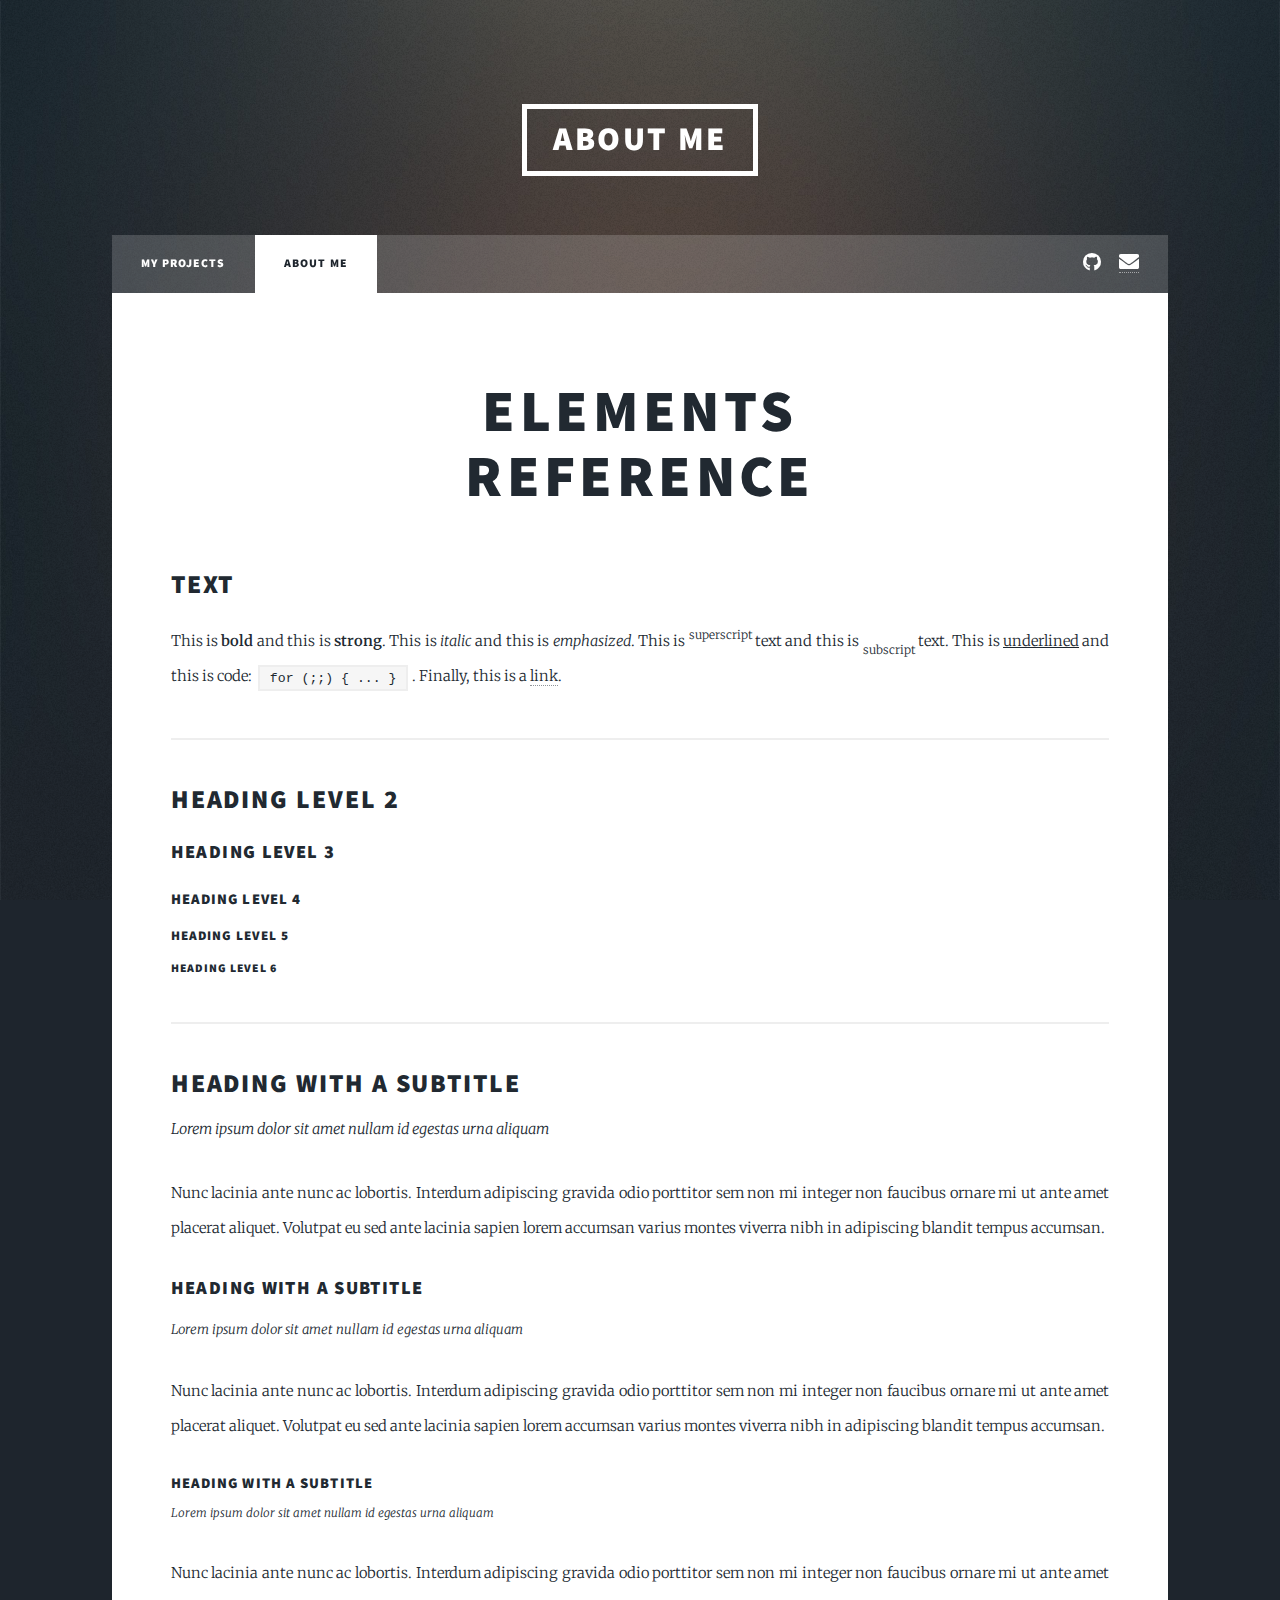
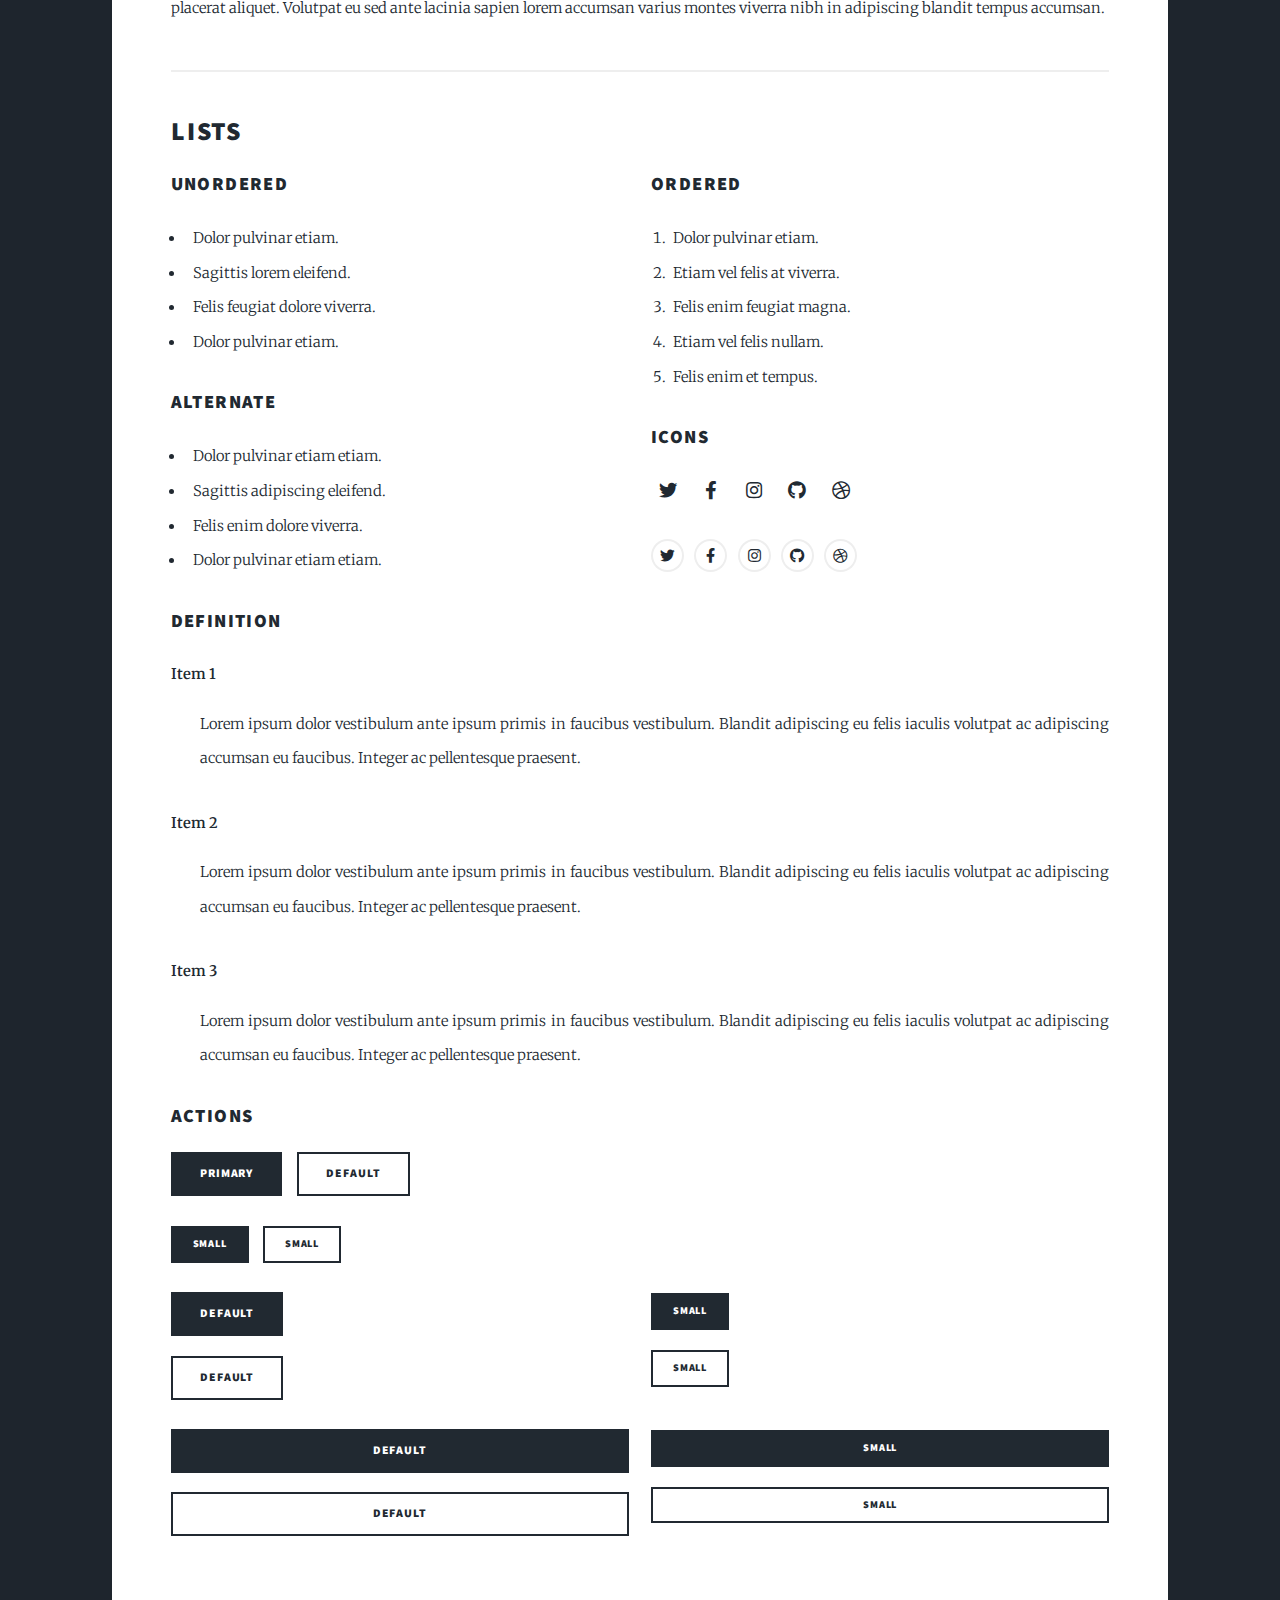
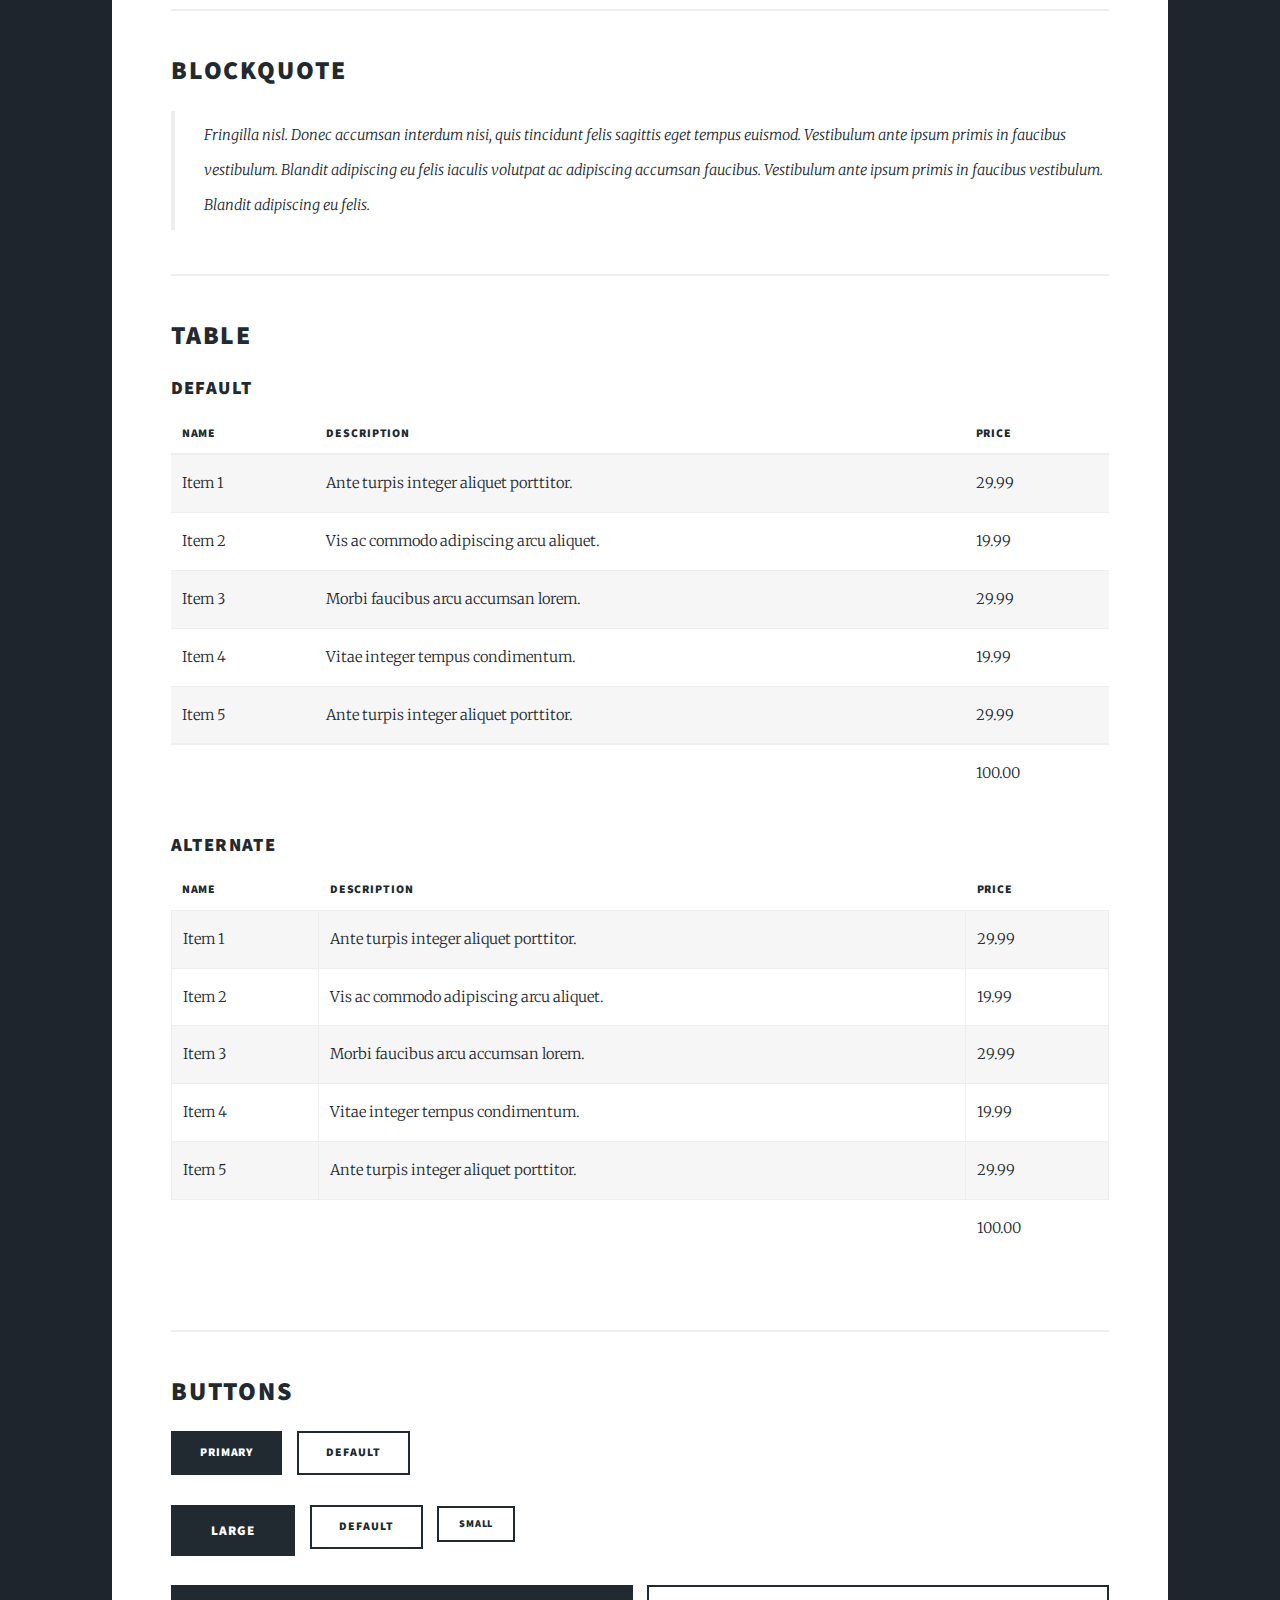
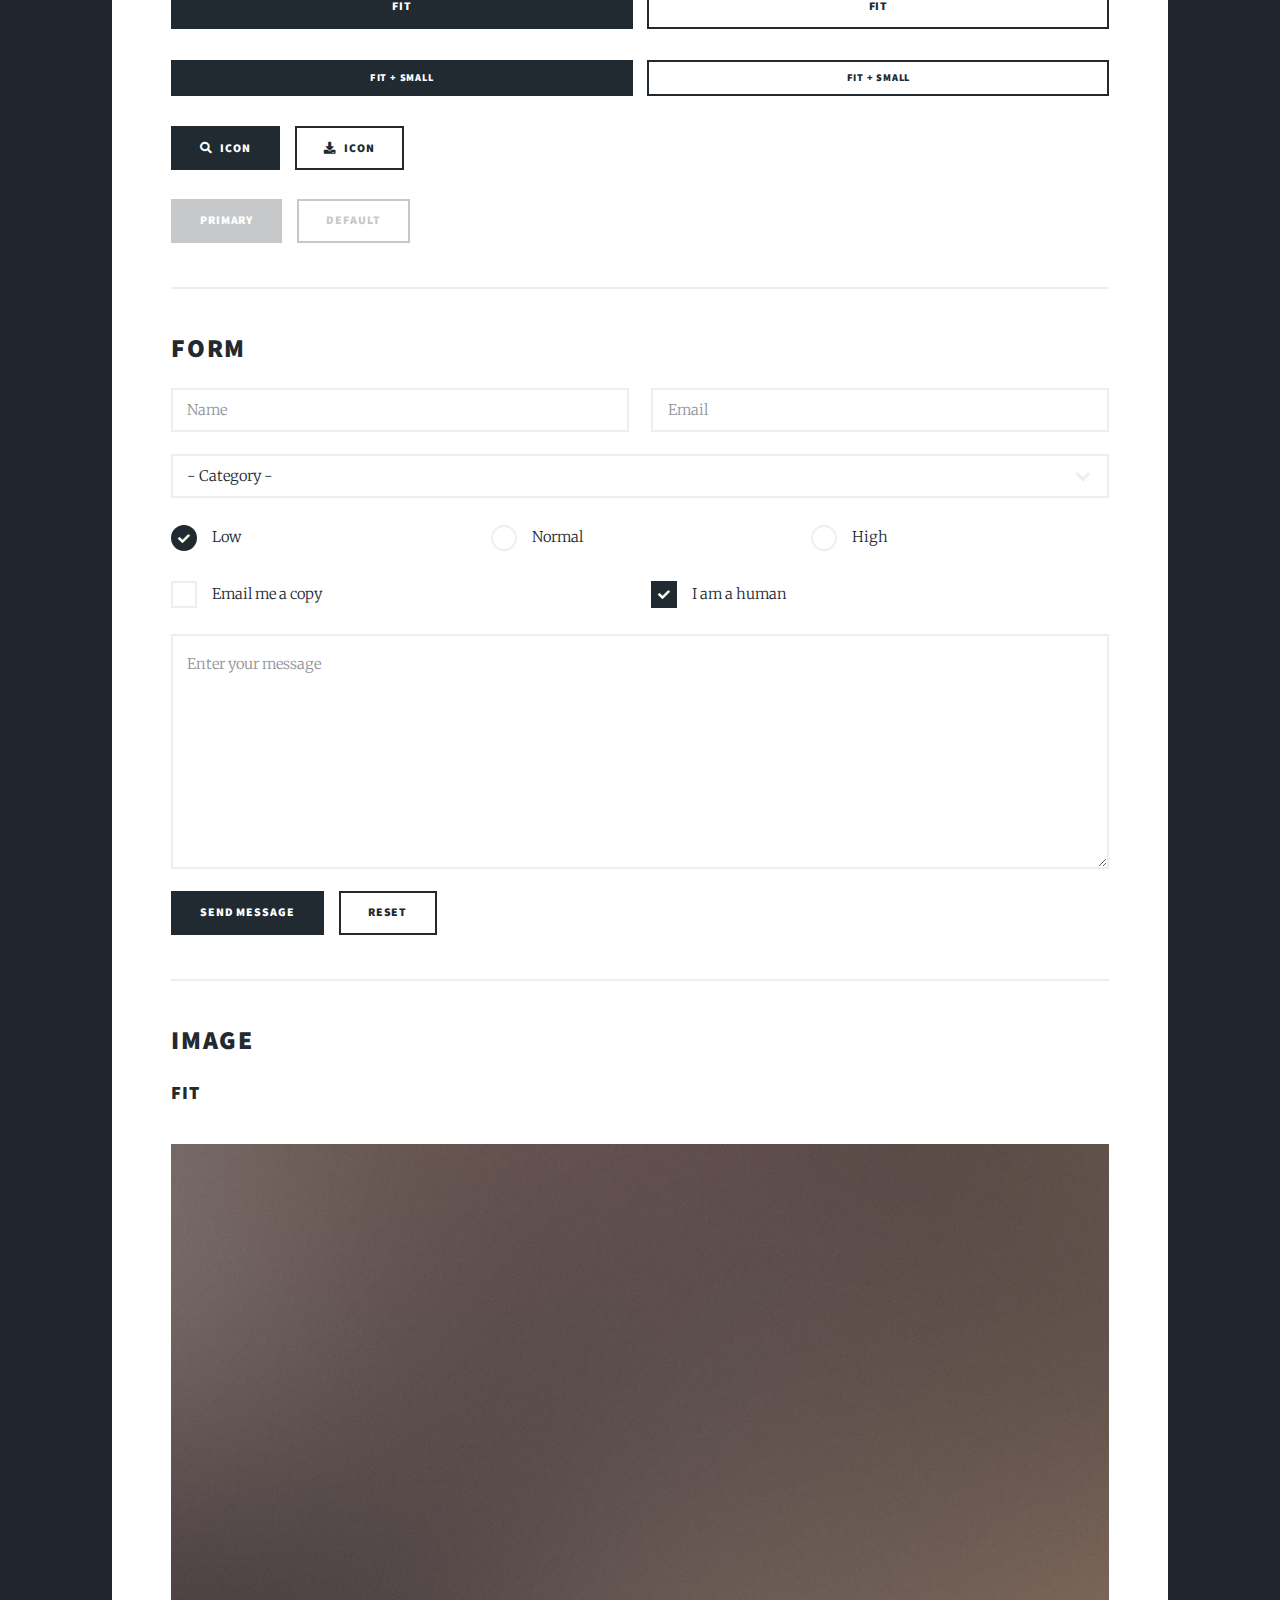
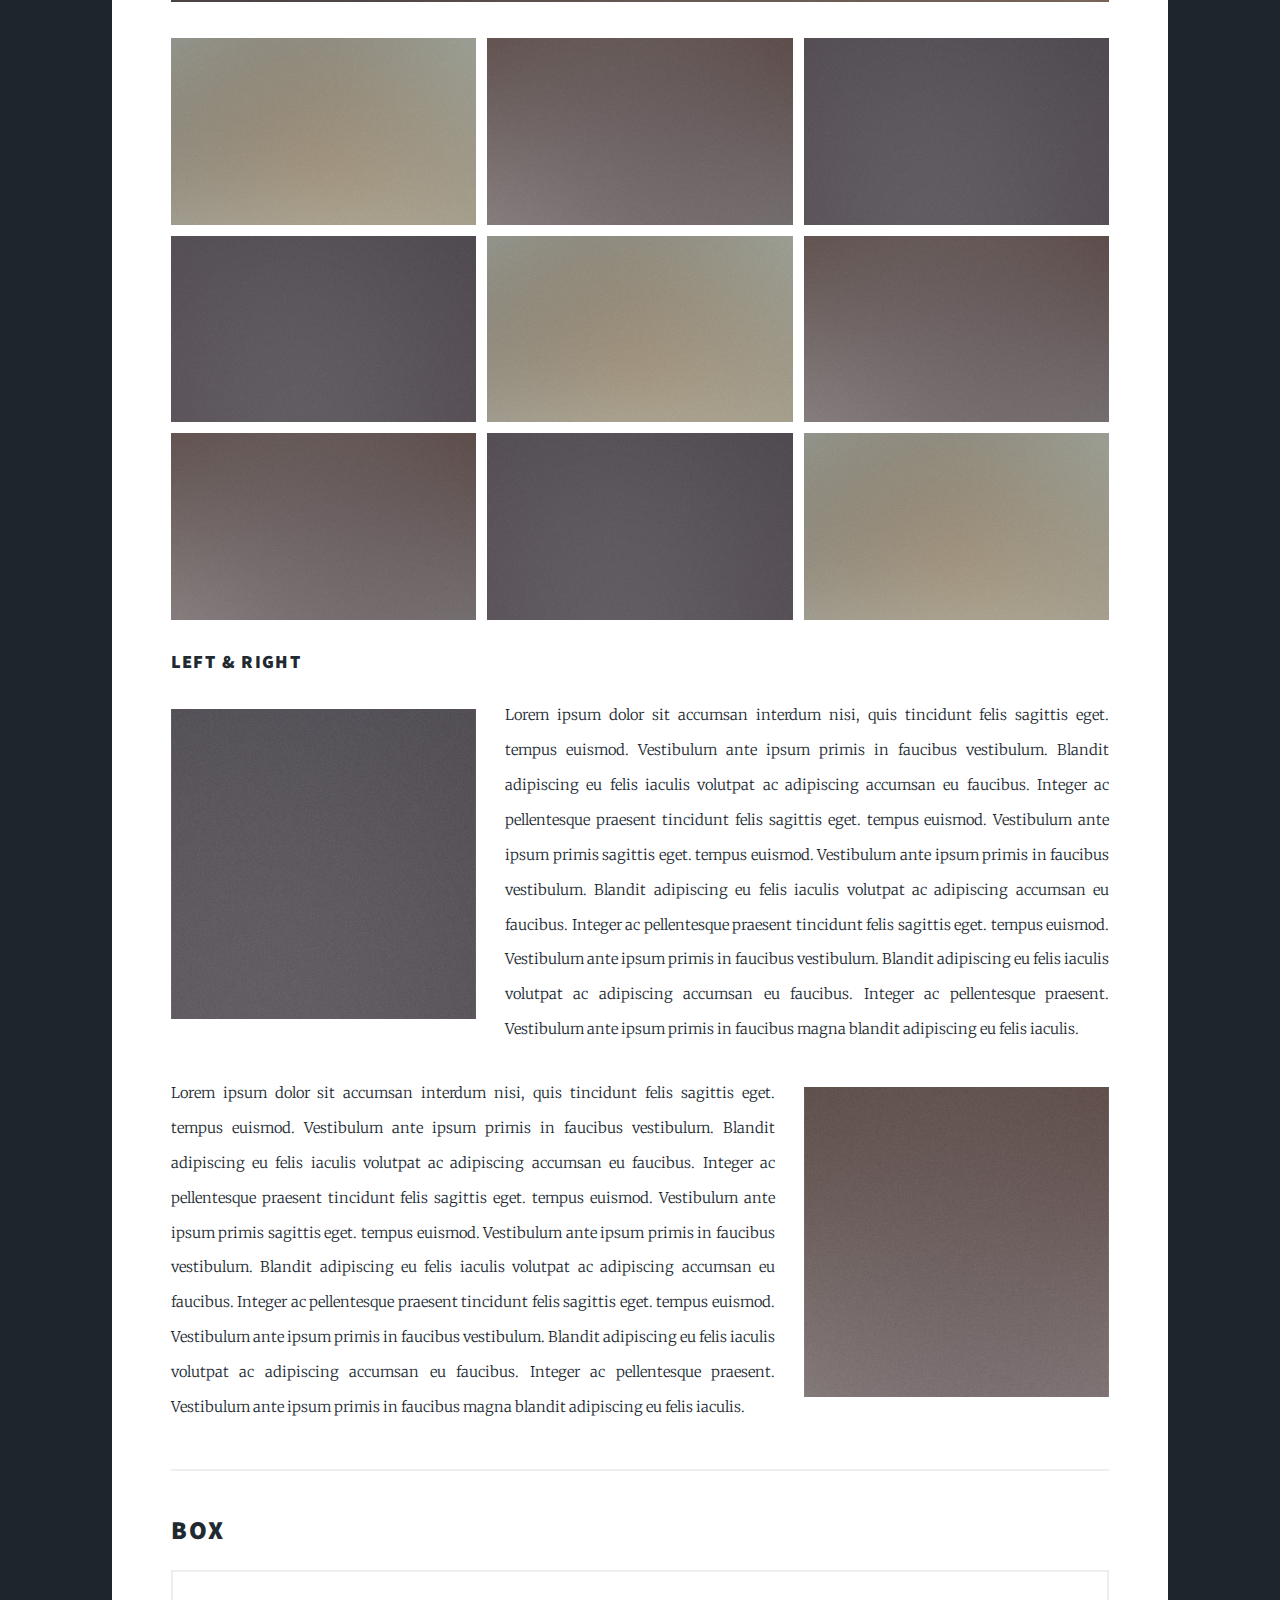
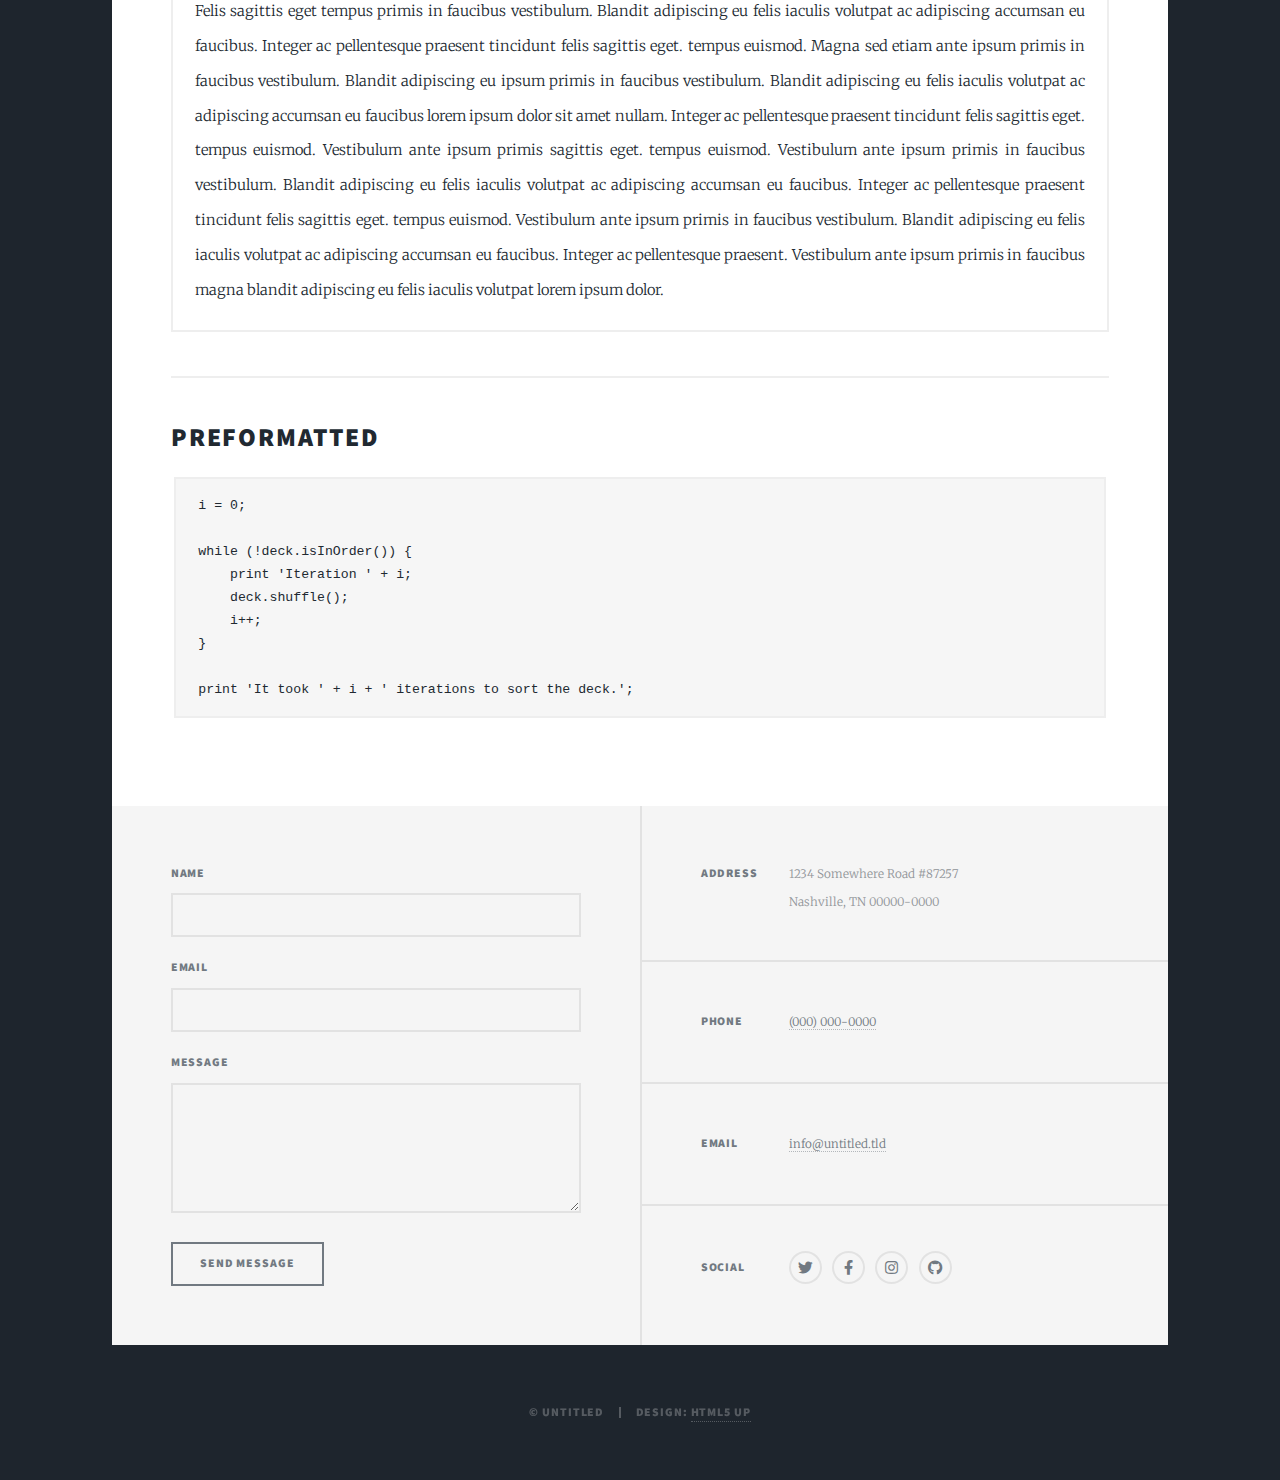
<file: elements.html>
<!DOCTYPE HTML>
<!--
	Massively by HTML5 UP
	html5up.net | @ajlkn
	Free for personal and commercial use under the CCA 3.0 license (html5up.net/license)
-->
<html>
	<head>
		<title>Candy Okoth's Portfolio</title>
		<meta charset="utf-8" />
		<meta name="viewport" content="width=device-width, initial-scale=1, user-scalable=no" />
		<link rel="stylesheet" href="assets/css/main.css" />
		<noscript><link rel="stylesheet" href="assets/css/noscript.css" /></noscript>
	</head>
	<body class="is-preload">

		<!-- Wrapper -->
			<div id="wrapper">

				<!-- Header -->
					<header id="header">
						<a href="index.html" class="logo">About Me</a>
					</header>

				<!-- Nav -->
					<nav id="nav">
						<ul class="links">
							<li><a href="index.html">My Projects</a></li>
							<li class="active"><a href="elements.html">About Me</a></li>
						</ul>
						<ul class="icons">
							<li><a href="https://github.com/okcandy" target="_blank" class="icon brands alt fa-github"><span class="label">GitHub</span></a></li>
							<li><a href="mailto:canokoth@gmail.com" target="_blank" class="fa fa-envelope" style="font-size:20px"></a></li>
						</ul>
					</nav>

				<!-- Main -->
					<div id="main">

						<!-- Post -->
							<section class="post">
								<header class="major">
									<h1>Elements<br />
									Reference</h1>
								</header>

								<!-- Text stuff -->
									<h2>Text</h2>
									<p>This is <b>bold</b> and this is <strong>strong</strong>. This is <i>italic</i> and this is <em>emphasized</em>.
									This is <sup>superscript</sup> text and this is <sub>subscript</sub> text.
									This is <u>underlined</u> and this is code: <code>for (;;) { ... }</code>.
									Finally, this is a <a href="#">link</a>.</p>
									<hr />
									<h2>Heading Level 2</h2>
									<h3>Heading Level 3</h3>
									<h4>Heading Level 4</h4>
									<h5>Heading Level 5</h5>
									<h6>Heading Level 6</h6>
									<hr />
									<header>
										<h2>Heading with a Subtitle</h2>
										<p>Lorem ipsum dolor sit amet nullam id egestas urna aliquam</p>
									</header>
									<p>Nunc lacinia ante nunc ac lobortis. Interdum adipiscing gravida odio porttitor sem non mi integer non faucibus ornare mi ut ante amet placerat aliquet. Volutpat eu sed ante lacinia sapien lorem accumsan varius montes viverra nibh in adipiscing blandit tempus accumsan.</p>
									<header>
										<h3>Heading with a Subtitle</h3>
										<p>Lorem ipsum dolor sit amet nullam id egestas urna aliquam</p>
									</header>
									<p>Nunc lacinia ante nunc ac lobortis. Interdum adipiscing gravida odio porttitor sem non mi integer non faucibus ornare mi ut ante amet placerat aliquet. Volutpat eu sed ante lacinia sapien lorem accumsan varius montes viverra nibh in adipiscing blandit tempus accumsan.</p>
									<header>
										<h4>Heading with a Subtitle</h4>
										<p>Lorem ipsum dolor sit amet nullam id egestas urna aliquam</p>
									</header>
									<p>Nunc lacinia ante nunc ac lobortis. Interdum adipiscing gravida odio porttitor sem non mi integer non faucibus ornare mi ut ante amet placerat aliquet. Volutpat eu sed ante lacinia sapien lorem accumsan varius montes viverra nibh in adipiscing blandit tempus accumsan.</p>

									<hr />

								<!-- Lists -->
									<h2>Lists</h2>
									<div class="row">
										<div class="col-6 col-12-small">

											<h3>Unordered</h3>
											<ul>
												<li>Dolor pulvinar etiam.</li>
												<li>Sagittis lorem eleifend.</li>
												<li>Felis feugiat dolore viverra.</li>
												<li>Dolor pulvinar etiam.</li>
											</ul>

											<h3>Alternate</h3>
											<ul class="alt">
												<li>Dolor pulvinar etiam etiam.</li>
												<li>Sagittis adipiscing eleifend.</li>
												<li>Felis enim dolore viverra.</li>
												<li>Dolor pulvinar etiam etiam.</li>
											</ul>

										</div>
										<div class="col-6 col-12-small">

											<h3>Ordered</h3>
											<ol>
												<li>Dolor pulvinar etiam.</li>
												<li>Etiam vel felis at viverra.</li>
												<li>Felis enim feugiat magna.</li>
												<li>Etiam vel felis nullam.</li>
												<li>Felis enim et tempus.</li>
											</ol>

											<h3>Icons</h3>
											<ul class="icons">
												<li><a href="#" class="icon brands fa-twitter"><span class="label">Twitter</span></a></li>
												<li><a href="#" class="icon brands fa-facebook-f"><span class="label">Facebook</span></a></li>
												<li><a href="#" class="icon brands fa-instagram"><span class="label">Instagram</span></a></li>
												<li><a href="#" class="icon brands fa-github"><span class="label">Github</span></a></li>
												<li><a href="#" class="icon brands fa-dribbble"><span class="label">Dribbble</span></a></li>
											</ul>
											<ul class="icons alt">
												<li><a href="#" class="icon brands alt fa-twitter"><span class="label">Twitter</span></a></li>
												<li><a href="#" class="icon brands alt fa-facebook-f"><span class="label">Facebook</span></a></li>
												<li><a href="#" class="icon brands alt fa-instagram"><span class="label">Instagram</span></a></li>
												<li><a href="#" class="icon brands alt fa-github"><span class="label">Github</span></a></li>
												<li><a href="#" class="icon brands alt fa-dribbble"><span class="label">Dribbble</span></a></li>
											</ul>

										</div>
									</div>
									<h3>Definition</h3>
									<dl>
										<dt>Item 1</dt>
										<dd>
											<p>Lorem ipsum dolor vestibulum ante ipsum primis in faucibus vestibulum. Blandit adipiscing eu felis iaculis volutpat ac adipiscing accumsan eu faucibus. Integer ac pellentesque praesent.</p>
										</dd>
										<dt>Item 2</dt>
										<dd>
											<p>Lorem ipsum dolor vestibulum ante ipsum primis in faucibus vestibulum. Blandit adipiscing eu felis iaculis volutpat ac adipiscing accumsan eu faucibus. Integer ac pellentesque praesent.</p>
										</dd>
										<dt>Item 3</dt>
										<dd>
											<p>Lorem ipsum dolor vestibulum ante ipsum primis in faucibus vestibulum. Blandit adipiscing eu felis iaculis volutpat ac adipiscing accumsan eu faucibus. Integer ac pellentesque praesent.</p>
										</dd>
									</dl>

									<h3>Actions</h3>
									<ul class="actions">
										<li><a href="#" class="button primary">Primary</a></li>
										<li><a href="#" class="button">Default</a></li>
									</ul>
									<ul class="actions small">
										<li><a href="#" class="button primary small">Small</a></li>
										<li><a href="#" class="button small">Small</a></li>
									</ul>
									<div class="row">
										<div class="col-6 col-12-small">
											<ul class="actions stacked">
												<li><a href="#" class="button primary">Default</a></li>
												<li><a href="#" class="button">Default</a></li>
											</ul>
										</div>
										<div class="col-6 col-12-small">
											<ul class="actions stacked">
												<li><a href="#" class="button primary small">Small</a></li>
												<li><a href="#" class="button small">Small</a></li>
											</ul>
										</div>
									</div>
									<div class="row">
										<div class="col-6 col-12-small">
											<ul class="actions stacked">
												<li><a href="#" class="button primary fit">Default</a></li>
												<li><a href="#" class="button fit">Default</a></li>
											</ul>
										</div>
										<div class="col-6 col-12-small">
											<ul class="actions stacked">
												<li><a href="#" class="button primary small fit">Small</a></li>
												<li><a href="#" class="button small fit">Small</a></li>
											</ul>
										</div>
									</div>

									<hr />

								<!-- Blockquote -->
									<h2>Blockquote</h2>
									<blockquote>Fringilla nisl. Donec accumsan interdum nisi, quis tincidunt felis sagittis eget tempus euismod. Vestibulum ante ipsum primis in faucibus vestibulum. Blandit adipiscing eu felis iaculis volutpat ac adipiscing accumsan faucibus. Vestibulum ante ipsum primis in faucibus vestibulum. Blandit adipiscing eu felis.</blockquote>

									<hr />

								<!-- Table -->
									<h2>Table</h2>

									<h3>Default</h3>
									<div class="table-wrapper">
										<table>
											<thead>
												<tr>
													<th>Name</th>
													<th>Description</th>
													<th>Price</th>
												</tr>
											</thead>
											<tbody>
												<tr>
													<td>Item 1</td>
													<td>Ante turpis integer aliquet porttitor.</td>
													<td>29.99</td>
												</tr>
												<tr>
													<td>Item 2</td>
													<td>Vis ac commodo adipiscing arcu aliquet.</td>
													<td>19.99</td>
												</tr>
												<tr>
													<td>Item 3</td>
													<td> Morbi faucibus arcu accumsan lorem.</td>
													<td>29.99</td>
												</tr>
												<tr>
													<td>Item 4</td>
													<td>Vitae integer tempus condimentum.</td>
													<td>19.99</td>
												</tr>
												<tr>
													<td>Item 5</td>
													<td>Ante turpis integer aliquet porttitor.</td>
													<td>29.99</td>
												</tr>
											</tbody>
											<tfoot>
												<tr>
													<td colspan="2"></td>
													<td>100.00</td>
												</tr>
											</tfoot>
										</table>
									</div>

									<h3>Alternate</h3>
									<div class="table-wrapper">
										<table class="alt">
											<thead>
												<tr>
													<th>Name</th>
													<th>Description</th>
													<th>Price</th>
												</tr>
											</thead>
											<tbody>
												<tr>
													<td>Item 1</td>
													<td>Ante turpis integer aliquet porttitor.</td>
													<td>29.99</td>
												</tr>
												<tr>
													<td>Item 2</td>
													<td>Vis ac commodo adipiscing arcu aliquet.</td>
													<td>19.99</td>
												</tr>
												<tr>
													<td>Item 3</td>
													<td> Morbi faucibus arcu accumsan lorem.</td>
													<td>29.99</td>
												</tr>
												<tr>
													<td>Item 4</td>
													<td>Vitae integer tempus condimentum.</td>
													<td>19.99</td>
												</tr>
												<tr>
													<td>Item 5</td>
													<td>Ante turpis integer aliquet porttitor.</td>
													<td>29.99</td>
												</tr>
											</tbody>
											<tfoot>
												<tr>
													<td colspan="2"></td>
													<td>100.00</td>
												</tr>
											</tfoot>
										</table>
									</div>

									<hr />

								<!-- Buttons -->
									<h2>Buttons</h2>
									<ul class="actions">
										<li><a href="#" class="button primary">Primary</a></li>
										<li><a href="#" class="button">Default</a></li>
									</ul>
									<ul class="actions">
										<li><a href="#" class="button primary large">Large</a></li>
										<li><a href="#" class="button">Default</a></li>
										<li><a href="#" class="button small">Small</a></li>
									</ul>
									<ul class="actions fit">
										<li><a href="#" class="button primary fit">Fit</a></li>
										<li><a href="#" class="button fit">Fit</a></li>
									</ul>
									<ul class="actions fit small">
										<li><a href="#" class="button primary fit small">Fit + Small</a></li>
										<li><a href="#" class="button fit small">Fit + Small</a></li>
									</ul>
									<ul class="actions">
										<li><a href="#" class="button primary icon solid fa-search">Icon</a></li>
										<li><a href="#" class="button icon solid fa-download">Icon</a></li>
									</ul>
									<ul class="actions">
										<li><span class="button primary disabled">Primary</span></li>
										<li><span class="button disabled">Default</span></li>
									</ul>

									<hr />

								<!-- Form -->
									<h2>Form</h2>

									<form method="post" action="#">
										<div class="row gtr-uniform">
											<div class="col-6 col-12-xsmall">
												<input type="text" name="demo-name" id="demo-name" value="" placeholder="Name" />
											</div>
											<div class="col-6 col-12-xsmall">
												<input type="email" name="demo-email" id="demo-email" value="" placeholder="Email" />
											</div>
											<!-- Break -->
											<div class="col-12">
												<select name="demo-category" id="demo-category">
													<option value="">- Category -</option>
													<option value="1">Manufacturing</option>
													<option value="1">Shipping</option>
													<option value="1">Administration</option>
													<option value="1">Human Resources</option>
												</select>
											</div>
											<!-- Break -->
											<div class="col-4 col-12-small">
												<input type="radio" id="demo-priority-low" name="demo-priority" checked>
												<label for="demo-priority-low">Low</label>
											</div>
											<div class="col-4 col-12-small">
												<input type="radio" id="demo-priority-normal" name="demo-priority">
												<label for="demo-priority-normal">Normal</label>
											</div>
											<div class="col-4 col-12-small">
												<input type="radio" id="demo-priority-high" name="demo-priority">
												<label for="demo-priority-high">High</label>
											</div>
											<!-- Break -->
											<div class="col-6 col-12-small">
												<input type="checkbox" id="demo-copy" name="demo-copy">
												<label for="demo-copy">Email me a copy</label>
											</div>
											<div class="col-6 col-12-small">
												<input type="checkbox" id="demo-human" name="demo-human" checked>
												<label for="demo-human">I am a human</label>
											</div>
											<!-- Break -->
											<div class="col-12">
												<textarea name="demo-message" id="demo-message" placeholder="Enter your message" rows="6"></textarea>
											</div>
											<!-- Break -->
											<div class="col-12">
												<ul class="actions">
													<li><input type="submit" value="Send Message" class="primary" /></li>
													<li><input type="reset" value="Reset" /></li>
												</ul>
											</div>
										</div>
									</form>

									<hr />

								<!-- Image -->
									<h2>Image</h2>

									<h3>Fit</h3>
									<span class="image fit"><img src="images/pic01.jpg" alt="" /></span>
									<div class="box alt">
										<div class="row gtr-50 gtr-uniform">
											<div class="col-4"><span class="image fit"><img src="images/pic02.jpg" alt="" /></span></div>
											<div class="col-4"><span class="image fit"><img src="images/pic03.jpg" alt="" /></span></div>
											<div class="col-4"><span class="image fit"><img src="images/pic04.jpg" alt="" /></span></div>
											<!-- Break -->
											<div class="col-4"><span class="image fit"><img src="images/pic04.jpg" alt="" /></span></div>
											<div class="col-4"><span class="image fit"><img src="images/pic02.jpg" alt="" /></span></div>
											<div class="col-4"><span class="image fit"><img src="images/pic03.jpg" alt="" /></span></div>
											<!-- Break -->
											<div class="col-4"><span class="image fit"><img src="images/pic03.jpg" alt="" /></span></div>
											<div class="col-4"><span class="image fit"><img src="images/pic04.jpg" alt="" /></span></div>
											<div class="col-4"><span class="image fit"><img src="images/pic02.jpg" alt="" /></span></div>
										</div>
									</div>

									<h3>Left &amp; Right</h3>
									<p><span class="image left"><img src="images/pic08.jpg" alt="" /></span>Lorem ipsum dolor sit accumsan interdum nisi, quis tincidunt felis sagittis eget. tempus euismod. Vestibulum ante ipsum primis in faucibus vestibulum. Blandit adipiscing eu felis iaculis volutpat ac adipiscing accumsan eu faucibus. Integer ac pellentesque praesent tincidunt felis sagittis eget. tempus euismod. Vestibulum ante ipsum primis sagittis eget. tempus euismod. Vestibulum ante ipsum primis in faucibus vestibulum. Blandit adipiscing eu felis iaculis volutpat ac adipiscing accumsan eu faucibus. Integer ac pellentesque praesent tincidunt felis sagittis eget. tempus euismod. Vestibulum ante ipsum primis in faucibus vestibulum. Blandit adipiscing eu felis iaculis volutpat ac adipiscing accumsan eu faucibus. Integer ac pellentesque praesent. Vestibulum ante ipsum primis in faucibus magna blandit adipiscing eu felis iaculis.</p>
									<p><span class="image right"><img src="images/pic09.jpg" alt="" /></span>Lorem ipsum dolor sit accumsan interdum nisi, quis tincidunt felis sagittis eget. tempus euismod. Vestibulum ante ipsum primis in faucibus vestibulum. Blandit adipiscing eu felis iaculis volutpat ac adipiscing accumsan eu faucibus. Integer ac pellentesque praesent tincidunt felis sagittis eget. tempus euismod. Vestibulum ante ipsum primis sagittis eget. tempus euismod. Vestibulum ante ipsum primis in faucibus vestibulum. Blandit adipiscing eu felis iaculis volutpat ac adipiscing accumsan eu faucibus. Integer ac pellentesque praesent tincidunt felis sagittis eget. tempus euismod. Vestibulum ante ipsum primis in faucibus vestibulum. Blandit adipiscing eu felis iaculis volutpat ac adipiscing accumsan eu faucibus. Integer ac pellentesque praesent. Vestibulum ante ipsum primis in faucibus magna blandit adipiscing eu felis iaculis.</p>

									<hr />

								<!-- Box -->
									<h2>Box</h2>
									<div class="box">
										<p>Felis sagittis eget tempus primis in faucibus vestibulum. Blandit adipiscing eu felis iaculis volutpat ac adipiscing accumsan eu faucibus. Integer ac pellentesque praesent tincidunt felis sagittis eget. tempus euismod. Magna sed etiam ante ipsum primis in faucibus vestibulum. Blandit adipiscing eu ipsum primis in faucibus vestibulum. Blandit adipiscing eu felis iaculis volutpat ac adipiscing accumsan eu faucibus lorem ipsum dolor sit amet nullam. Integer ac pellentesque praesent tincidunt felis sagittis eget. tempus euismod. Vestibulum ante ipsum primis sagittis eget. tempus euismod. Vestibulum ante ipsum primis in faucibus vestibulum. Blandit adipiscing eu felis iaculis volutpat ac adipiscing accumsan eu faucibus. Integer ac pellentesque praesent tincidunt felis sagittis eget. tempus euismod. Vestibulum ante ipsum primis in faucibus vestibulum. Blandit adipiscing eu felis iaculis volutpat ac adipiscing accumsan eu faucibus. Integer ac pellentesque praesent. Vestibulum ante ipsum primis in faucibus magna blandit adipiscing eu felis iaculis volutpat lorem ipsum dolor.</p>
									</div>

									<hr />

								<!-- Preformatted Code -->
									<h2>Preformatted</h2>
									<pre><code>i = 0;

while (!deck.isInOrder()) {
    print 'Iteration ' + i;
    deck.shuffle();
    i++;
}

print 'It took ' + i + ' iterations to sort the deck.';
</code></pre>

							</section>

					</div>

				<!-- Footer -->
					<footer id="footer">
						<section>
							<form method="post" action="#">
								<div class="fields">
									<div class="field">
										<label for="name">Name</label>
										<input type="text" name="name" id="name" />
									</div>
									<div class="field">
										<label for="email">Email</label>
										<input type="text" name="email" id="email" />
									</div>
									<div class="field">
										<label for="message">Message</label>
										<textarea name="message" id="message" rows="3"></textarea>
									</div>
								</div>
								<ul class="actions">
									<li><input type="submit" value="Send Message" /></li>
								</ul>
							</form>
						</section>
						<section class="split contact">
							<section class="alt">
								<h3>Address</h3>
								<p>1234 Somewhere Road #87257<br />
								Nashville, TN 00000-0000</p>
							</section>
							<section>
								<h3>Phone</h3>
								<p><a href="#">(000) 000-0000</a></p>
							</section>
							<section>
								<h3>Email</h3>
								<p><a href="#">info@untitled.tld</a></p>
							</section>
							<section>
								<h3>Social</h3>
								<ul class="icons alt">
									<li><a href="#" class="icon brands alt fa-twitter"><span class="label">Twitter</span></a></li>
									<li><a href="#" class="icon brands alt fa-facebook-f"><span class="label">Facebook</span></a></li>
									<li><a href="#" class="icon brands alt fa-instagram"><span class="label">Instagram</span></a></li>
									<li><a href="#" class="icon brands alt fa-github"><span class="label">GitHub</span></a></li>
								</ul>
							</section>
						</section>
					</footer>

				<!-- Copyright -->
					<div id="copyright">
						<ul><li>&copy; Untitled</li><li>Design: <a href="https://html5up.net">HTML5 UP</a></li></ul>
					</div>

			</div>

		<!-- Scripts -->
			<script src="assets/js/jquery.min.js"></script>
			<script src="assets/js/jquery.scrollex.min.js"></script>
			<script src="assets/js/jquery.scrolly.min.js"></script>
			<script src="assets/js/browser.min.js"></script>
			<script src="assets/js/breakpoints.min.js"></script>
			<script src="assets/js/util.js"></script>
			<script src="assets/js/main.js"></script>

	</body>
</html>
</file>
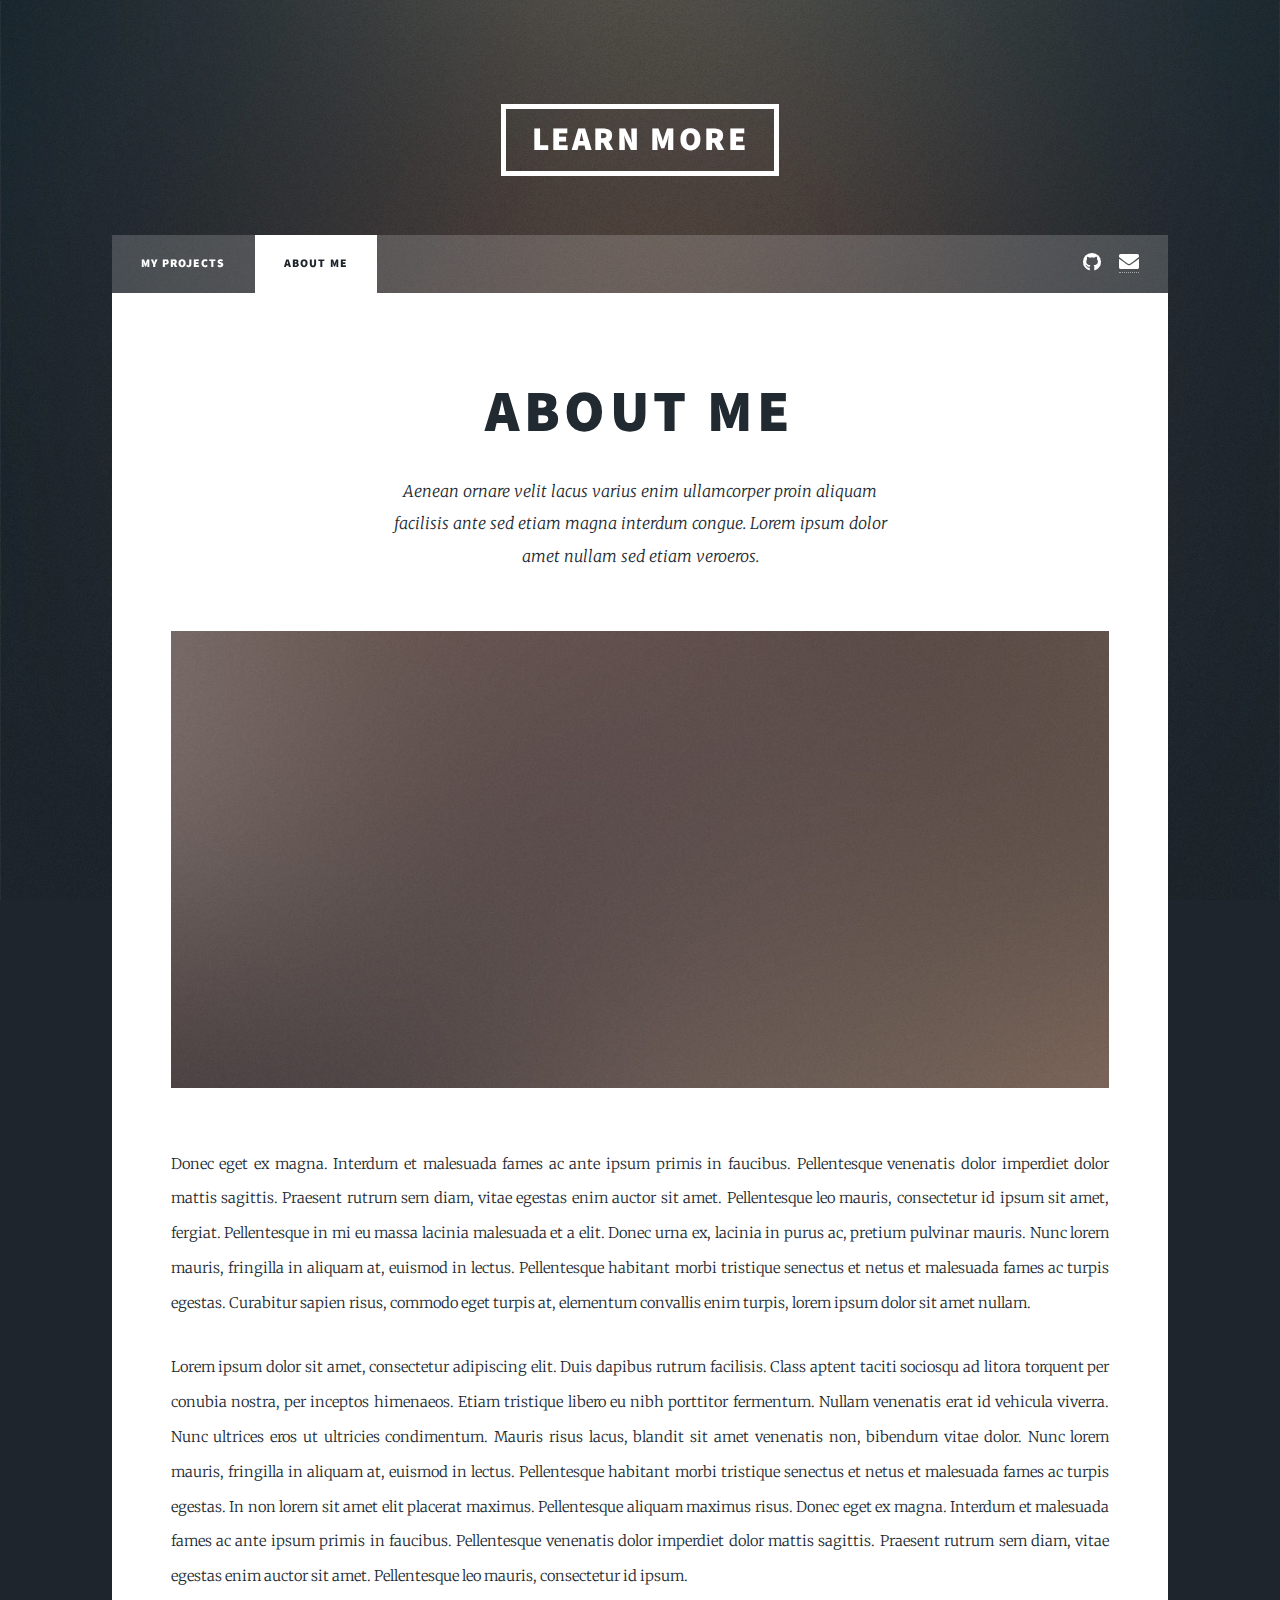
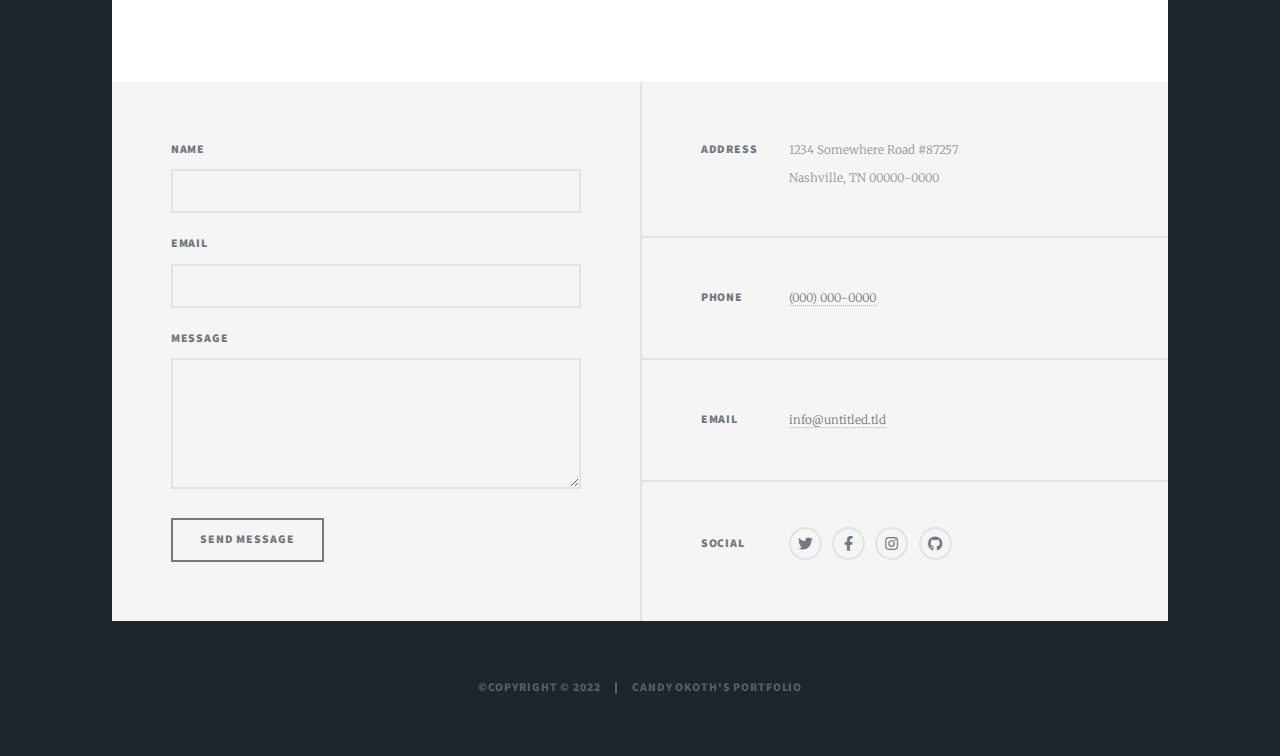
<file: generic.html>
<!DOCTYPE HTML>
<!--
	Massively by HTML5 UP
	html5up.net | @ajlkn
	Free for personal and commercial use under the CCA 3.0 license (html5up.net/license)
-->
<html>
	<head>
		<title>Candy Okoth's Portfolio</title>
		<meta charset="utf-8" />
		<meta name="viewport" content="width=device-width, initial-scale=1, user-scalable=no" />
		<link rel="stylesheet" href="assets/css/main.css" />
		<noscript><link rel="stylesheet" href="assets/css/noscript.css" /></noscript>
	</head>
	<body class="is-preload">

		<!-- Wrapper -->
			<div id="wrapper">

				<!-- Header -->
					<header id="header">
						<a href="index.html" class="logo">Learn More</a>
					</header>

				<!-- Nav -->
					<nav id="nav">
						<ul class="links">
							<li><a href="index.html">My Projects</a></li>
							<li class="active"><a href="generic.html">About Me</a></li>
						</ul>
						<ul class="icons">
							<li><a href="https://github.com/okcandy" target="_blank" class="icon brands alt fa-github"><span class="label">GitHub</span></a></li>
							<li><a href="mailto:canokoth@gmail.com" target="_blank" class="fa fa-envelope" style="font-size:20px"></a></li>
						</ul>
					</nav>

				<!-- Main -->
					<div id="main">

						<!-- Post -->
							<section class="post">
								<header class="major">
									<h1>About Me<br />
									</h1>
									<p>Aenean ornare velit lacus varius enim ullamcorper proin aliquam<br />
									facilisis ante sed etiam magna interdum congue. Lorem ipsum dolor<br />
									amet nullam sed etiam veroeros.</p>
								</header>
								<div class="image main"><img src="images/pic01.jpg" alt="" /></div>
								<p>Donec eget ex magna. Interdum et malesuada fames ac ante ipsum primis in faucibus. Pellentesque venenatis dolor imperdiet dolor mattis sagittis. Praesent rutrum sem diam, vitae egestas enim auctor sit amet. Pellentesque leo mauris, consectetur id ipsum sit amet, fergiat. Pellentesque in mi eu massa lacinia malesuada et a elit. Donec urna ex, lacinia in purus ac, pretium pulvinar mauris. Nunc lorem mauris, fringilla in aliquam at, euismod in lectus. Pellentesque habitant morbi tristique senectus et netus et malesuada fames ac turpis egestas. Curabitur sapien risus, commodo eget turpis at, elementum convallis enim turpis, lorem ipsum dolor sit amet nullam.</p>
								<p>Lorem ipsum dolor sit amet, consectetur adipiscing elit. Duis dapibus rutrum facilisis. Class aptent taciti sociosqu ad litora torquent per conubia nostra, per inceptos himenaeos. Etiam tristique libero eu nibh porttitor fermentum. Nullam venenatis erat id vehicula viverra. Nunc ultrices eros ut ultricies condimentum. Mauris risus lacus, blandit sit amet venenatis non, bibendum vitae dolor. Nunc lorem mauris, fringilla in aliquam at, euismod in lectus. Pellentesque habitant morbi tristique senectus et netus et malesuada fames ac turpis egestas. In non lorem sit amet elit placerat maximus. Pellentesque aliquam maximus risus. Donec eget ex magna. Interdum et malesuada fames ac ante ipsum primis in faucibus. Pellentesque venenatis dolor imperdiet dolor mattis sagittis. Praesent rutrum sem diam, vitae egestas enim auctor sit amet. Pellentesque leo mauris, consectetur id ipsum.</p>
							</section>

					</div>

				<!-- Footer -->
					<footer id="footer">
						<section>
							<form method="post" action="#">
								<div class="fields">
									<div class="field">
										<label for="name">Name</label>
										<input type="text" name="name" id="name" />
									</div>
									<div class="field">
										<label for="email">Email</label>
										<input type="text" name="email" id="email" />
									</div>
									<div class="field">
										<label for="message">Message</label>
										<textarea name="message" id="message" rows="3"></textarea>
									</div>
								</div>
								<ul class="actions">
									<li><input type="submit" value="Send Message" /></li>
								</ul>
							</form>
						</section>
						<section class="split contact">
							<section class="alt">
								<h3>Address</h3>
								<p>1234 Somewhere Road #87257<br />
								Nashville, TN 00000-0000</p>
							</section>
							<section>
								<h3>Phone</h3>
								<p><a href="#">(000) 000-0000</a></p>
							</section>
							<section>
								<h3>Email</h3>
								<p><a href="#">info@untitled.tld</a></p>
							</section>
							<section>
								<h3>Social</h3>
								<ul class="icons alt">
									<li><a href="#" class="icon brands alt fa-twitter"><span class="label">Twitter</span></a></li>
									<li><a href="#" class="icon brands alt fa-facebook-f"><span class="label">Facebook</span></a></li>
									<li><a href="#" class="icon brands alt fa-instagram"><span class="label">Instagram</span></a></li>
									<li><a href="#" class="icon brands alt fa-github"><span class="label">GitHub</span></a></li>
								</ul>
							</section>
						</section>
					</footer>

				<!-- Copyright -->
					<div id="copyright">
						<ul><li>&copy;Copyright © 2022</li><li>Candy Okoth's Portfolio</li></ul>
					</div>

			</div>

		<!-- Scripts -->
			<script src="assets/js/jquery.min.js"></script>
			<script src="assets/js/jquery.scrollex.min.js"></script>
			<script src="assets/js/jquery.scrolly.min.js"></script>
			<script src="assets/js/browser.min.js"></script>
			<script src="assets/js/breakpoints.min.js"></script>
			<script src="assets/js/util.js"></script>
			<script src="assets/js/main.js"></script>

	</body>
</html>
</file>
<file: assets/css/main.css>
@import url(fontawesome-all.min.css);
@import url("https://fonts.googleapis.com/css?family=Merriweather:300,700,300italic,700italic|Source+Sans+Pro:900");

/*
	Massively by HTML5 UP
	html5up.net | @ajlkn
	Free for personal and commercial use under the CCA 3.0 license (html5up.net/license)
*/

html, body, div, span, applet, object,
iframe, h1, h2, h3, h4, h5, h6, p, blockquote,
pre, a, abbr, acronym, address, big, cite,
code, del, dfn, em, img, ins, kbd, q, s, samp,
small, strike, strong, sub, sup, tt, var, b,
u, i, center, dl, dt, dd, ol, ul, li, fieldset,
form, label, legend, table, caption, tbody,
tfoot, thead, tr, th, td, article, aside,
canvas, details, embed, figure, figcaption,
footer, header, hgroup, menu, nav, output, ruby,
section, summary, time, mark, audio, video {
	margin: 0;
	padding: 0;
	border: 0;
	font-size: 100%;
	font: inherit;
	vertical-align: baseline;}

article, aside, details, figcaption, figure,
footer, header, hgroup, menu, nav, section {
	display: block;}

body {
	line-height: 1;
}

ol, ul {
	list-style: none;
}

blockquote, q {
	quotes: none;
}

	blockquote:before, blockquote:after, q:before, q:after {
		content: '';
		content: none;
	}

table {
	border-collapse: collapse;
	border-spacing: 0;
}

body {
	-webkit-text-size-adjust: none;
}

mark {
	background-color: transparent;
	color: inherit;
}

input::-moz-focus-inner {
	border: 0;
	padding: 0;
}

input, select, textarea {
	-moz-appearance: none;
	-webkit-appearance: none;
	-ms-appearance: none;
	appearance: none;
}

/* Basic */

	@-ms-viewport {
		width: device-width;
	}

	body {
		-ms-overflow-style: scrollbar;
	}

	@media screen and (max-width: 480px) {

		html, body {
			min-width: 320px;
		}

	}

	html {
		box-sizing: border-box;
	}

	*, *:before, *:after {
		box-sizing: inherit;
	}

	body {
		background-color: #1e252d;
	}

		body.is-preload *, body.is-preload *:before, body.is-preload *:after {
			-moz-animation: none !important;
			-webkit-animation: none !important;
			-ms-animation: none !important;
			animation: none !important;
			-moz-transition: none !important;
			-webkit-transition: none !important;
			-ms-transition: none !important;
			transition: none !important;
		}

/* Type */

	html {
		font-size: 16pt;
	}

		@media screen and (max-width: 1680px) {

			html {
				font-size: 12pt;
			}

		}

		@media screen and (max-width: 1280px) {

			html {
				font-size: 11pt;
			}

		}

		@media screen and (max-width: 360px) {

			html {
				font-size: 10pt;
			}

		}

	body {
		color: #212931;
	}

	body, input, select, textarea {
		font-family: "Merriweather", Georgia, serif;
		font-weight: 300;
		font-size: 1rem;
		line-height: 2.375;
	}

	a {
		-moz-transition: color 0.2s ease-in-out, background-color 0.2s ease-in-out, border-color 0.2s ease-in-out, box-shadow 0.2s ease-in-out;
		-webkit-transition: color 0.2s ease-in-out, background-color 0.2s ease-in-out, border-color 0.2s ease-in-out, box-shadow 0.2s ease-in-out;
		-ms-transition: color 0.2s ease-in-out, background-color 0.2s ease-in-out, border-color 0.2s ease-in-out, box-shadow 0.2s ease-in-out;
		transition: color 0.2s ease-in-out, background-color 0.2s ease-in-out, border-color 0.2s ease-in-out, box-shadow 0.2s ease-in-out;
		border-bottom: dotted 1px;
		text-decoration: none;
	}

		a:hover {
			border-bottom-color: transparent;
		}

	strong, b {
		font-weight: 600;
	}

	em, i {
		font-style: italic;
	}

	p {
		text-align: justify;
		margin: 0 0 2rem 0;
	}

	h1, h2, h3, h4, h5, h6 {
		font-family: "Source Sans Pro", Helvetica, sans-serif;
		font-weight: 900;
		line-height: 1.5;
		letter-spacing: 0.075em;
		text-transform: uppercase;
		margin: 0 0 1rem 0;
	}

		h1 a, h2 a, h3 a, h4 a, h5 a, h6 a {
			border-bottom: 0;
			color: inherit;
			text-decoration: none;
		}

	h1 {
		font-size: 4rem;
		line-height: 1.1;
		margin: 0 0 2rem 0;
	}

	h2 {
		font-size: 1.75rem;
		line-height: 1.3;
		margin: 0 0 1.5rem 0;
	}

	h3 {
		font-size: 1.25rem;
		margin: 0 0 1.5rem 0;
	}

	h4 {
		font-size: 1rem;
	}

	h5 {
		font-size: 0.9rem;
	}

	h6 {
		font-size: 0.8rem;
	}

	sub {
		font-size: 0.8rem;
		position: relative;
		top: 0.5rem;
	}

	sup {
		font-size: 0.8rem;
		position: relative;
		top: -0.5rem;
	}

	blockquote {
		border-left: solid 4px;
		font-style: italic;
		margin: 0 0 2rem 0;
		padding: 0.5rem 0 0.5rem 2rem;
	}

	code {
		border: solid 2px;
		font-family: "Courier New", monospace;
		font-size: 0.9rem;
		margin: 0 0.25rem;
		padding: 0.25rem 0.65rem;
	}

	pre {
		-webkit-overflow-scrolling: touch;
		font-family: "Courier New", monospace;
		font-size: 0.9rem;
		margin: 0 0 2rem 0;
	}

		pre code {
			display: block;
			line-height: 1.75;
			padding: 1rem 1.5rem;
			overflow-x: auto;
		}

	hr {
		border: 0;
		border-bottom: solid 2px;
		margin: 3rem 0;
	}

		hr.major {
			margin: 5rem 0;
		}

	.align-left {
		text-align: left;
	}

	.align-center {
		text-align: center;
	}

	.align-right {
		text-align: right;
	}

	input, select, textarea {
		color: #212931;
	}

	a {
		color: #212931;
		border-bottom-color: rgba(33, 41, 49, 0.5);
	}

		a:hover {
			border-bottom-color: transparent;
			color: #18bfef !important;
		}

	strong, b {
		color: #212931;
	}

	h1, h2, h3, h4, h5, h6 {
		color: #212931;
	}

	blockquote {
		border-left-color: #eeeeee;
	}

	code {
		background: rgba(220, 220, 220, 0.25);
		border-color: #eeeeee;
	}

	hr {
		border-bottom-color: #eeeeee;
	}

/* Row */

	.row {
		display: flex;
		flex-wrap: wrap;
		box-sizing: border-box;
		align-items: stretch;
	}

		.row > * {
			box-sizing: border-box;
		}

		.row.gtr-uniform > * > :last-child {
			margin-bottom: 0;
		}

		.row.aln-left {
			justify-content: flex-start;
		}

		.row.aln-center {
			justify-content: center;
		}

		.row.aln-right {
			justify-content: flex-end;
		}

		.row.aln-top {
			align-items: flex-start;
		}

		.row.aln-middle {
			align-items: center;
		}

		.row.aln-bottom {
			align-items: flex-end;
		}

		.row > .imp {
			order: -1;
		}

		.row > .col-1 {
			width: 8.33333%;
		}

		.row > .off-1 {
			margin-left: 8.33333%;
		}

		.row > .col-2 {
			width: 16.66667%;
		}

		.row > .off-2 {
			margin-left: 16.66667%;
		}

		.row > .col-3 {
			width: 25%;
		}

		.row > .off-3 {
			margin-left: 25%;
		}

		.row > .col-4 {
			width: 33.33333%;
		}

		.row > .off-4 {
			margin-left: 33.33333%;
		}

		.row > .col-5 {
			width: 41.66667%;
		}

		.row > .off-5 {
			margin-left: 41.66667%;
		}

		.row > .col-6 {
			width: 50%;
		}

		.row > .off-6 {
			margin-left: 50%;
		}

		.row > .col-7 {
			width: 58.33333%;
		}

		.row > .off-7 {
			margin-left: 58.33333%;
		}

		.row > .col-8 {
			width: 66.66667%;
		}

		.row > .off-8 {
			margin-left: 66.66667%;
		}

		.row > .col-9 {
			width: 75%;
		}

		.row > .off-9 {
			margin-left: 75%;
		}

		.row > .col-10 {
			width: 83.33333%;
		}

		.row > .off-10 {
			margin-left: 83.33333%;
		}

		.row > .col-11 {
			width: 91.66667%;
		}

		.row > .off-11 {
			margin-left: 91.66667%;
		}

		.row > .col-12 {
			width: 100%;
		}

		.row > .off-12 {
			margin-left: 100%;
		}

		.row.gtr-0 {
			margin-top: 0;
			margin-left: 0rem;
		}

			.row.gtr-0 > * {
				padding: 0 0 0 0rem;
			}

			.row.gtr-0.gtr-uniform {
				margin-top: 0rem;
			}

				.row.gtr-0.gtr-uniform > * {
					padding-top: 0rem;
				}

		.row.gtr-25 {
			margin-top: 0;
			margin-left: -0.375rem;
		}

			.row.gtr-25 > * {
				padding: 0 0 0 0.375rem;
			}

			.row.gtr-25.gtr-uniform {
				margin-top: -0.375rem;
			}

				.row.gtr-25.gtr-uniform > * {
					padding-top: 0.375rem;
				}

		.row.gtr-50 {
			margin-top: 0;
			margin-left: -0.75rem;
		}

			.row.gtr-50 > * {
				padding: 0 0 0 0.75rem;
			}

			.row.gtr-50.gtr-uniform {
				margin-top: -0.75rem;
			}

				.row.gtr-50.gtr-uniform > * {
					padding-top: 0.75rem;
				}

		.row {
			margin-top: 0;
			margin-left: -1.5rem;
		}

			.row > * {
				padding: 0 0 0 1.5rem;
			}

			.row.gtr-uniform {
				margin-top: -1.5rem;
			}

				.row.gtr-uniform > * {
					padding-top: 1.5rem;
				}

		.row.gtr-150 {
			margin-top: 0;
			margin-left: -2.25rem;
		}

			.row.gtr-150 > * {
				padding: 0 0 0 2.25rem;
			}

			.row.gtr-150.gtr-uniform {
				margin-top: -2.25rem;
			}

				.row.gtr-150.gtr-uniform > * {
					padding-top: 2.25rem;
				}

		.row.gtr-200 {
			margin-top: 0;
			margin-left: -3rem;
		}

			.row.gtr-200 > * {
				padding: 0 0 0 3rem;
			}

			.row.gtr-200.gtr-uniform {
				margin-top: -3rem;
			}

				.row.gtr-200.gtr-uniform > * {
					padding-top: 3rem;
				}

		@media screen and (max-width: 1680px) {

			.row {
				display: flex;
				flex-wrap: wrap;
				box-sizing: border-box;
				align-items: stretch;
			}

				.row > * {
					box-sizing: border-box;
				}

				.row.gtr-uniform > * > :last-child {
					margin-bottom: 0;
				}

				.row.aln-left {
					justify-content: flex-start;
				}

				.row.aln-center {
					justify-content: center;
				}

				.row.aln-right {
					justify-content: flex-end;
				}

				.row.aln-top {
					align-items: flex-start;
				}

				.row.aln-middle {
					align-items: center;
				}

				.row.aln-bottom {
					align-items: flex-end;
				}

				.row > .imp-xlarge {
					order: -1;
				}

				.row > .col-1-xlarge {
					width: 8.33333%;
				}

				.row > .off-1-xlarge {
					margin-left: 8.33333%;
				}

				.row > .col-2-xlarge {
					width: 16.66667%;
				}

				.row > .off-2-xlarge {
					margin-left: 16.66667%;
				}

				.row > .col-3-xlarge {
					width: 25%;
				}

				.row > .off-3-xlarge {
					margin-left: 25%;
				}

				.row > .col-4-xlarge {
					width: 33.33333%;
				}

				.row > .off-4-xlarge {
					margin-left: 33.33333%;
				}

				.row > .col-5-xlarge {
					width: 41.66667%;
				}

				.row > .off-5-xlarge {
					margin-left: 41.66667%;
				}

				.row > .col-6-xlarge {
					width: 50%;
				}

				.row > .off-6-xlarge {
					margin-left: 50%;
				}

				.row > .col-7-xlarge {
					width: 58.33333%;
				}

				.row > .off-7-xlarge {
					margin-left: 58.33333%;
				}

				.row > .col-8-xlarge {
					width: 66.66667%;
				}

				.row > .off-8-xlarge {
					margin-left: 66.66667%;
				}

				.row > .col-9-xlarge {
					width: 75%;
				}

				.row > .off-9-xlarge {
					margin-left: 75%;
				}

				.row > .col-10-xlarge {
					width: 83.33333%;
				}

				.row > .off-10-xlarge {
					margin-left: 83.33333%;
				}

				.row > .col-11-xlarge {
					width: 91.66667%;
				}

				.row > .off-11-xlarge {
					margin-left: 91.66667%;
				}

				.row > .col-12-xlarge {
					width: 100%;
				}

				.row > .off-12-xlarge {
					margin-left: 100%;
				}

				.row.gtr-0 {
					margin-top: 0;
					margin-left: 0rem;
				}

					.row.gtr-0 > * {
						padding: 0 0 0 0rem;
					}

					.row.gtr-0.gtr-uniform {
						margin-top: 0rem;
					}

						.row.gtr-0.gtr-uniform > * {
							padding-top: 0rem;
						}

				.row.gtr-25 {
					margin-top: 0;
					margin-left: -0.375rem;
				}

					.row.gtr-25 > * {
						padding: 0 0 0 0.375rem;
					}

					.row.gtr-25.gtr-uniform {
						margin-top: -0.375rem;
					}

						.row.gtr-25.gtr-uniform > * {
							padding-top: 0.375rem;
						}

				.row.gtr-50 {
					margin-top: 0;
					margin-left: -0.75rem;
				}

					.row.gtr-50 > * {
						padding: 0 0 0 0.75rem;
					}

					.row.gtr-50.gtr-uniform {
						margin-top: -0.75rem;
					}

						.row.gtr-50.gtr-uniform > * {
							padding-top: 0.75rem;
						}

				.row {
					margin-top: 0;
					margin-left: -1.5rem;
				}

					.row > * {
						padding: 0 0 0 1.5rem;
					}

					.row.gtr-uniform {
						margin-top: -1.5rem;
					}

						.row.gtr-uniform > * {
							padding-top: 1.5rem;
						}

				.row.gtr-150 {
					margin-top: 0;
					margin-left: -2.25rem;
				}

					.row.gtr-150 > * {
						padding: 0 0 0 2.25rem;
					}

					.row.gtr-150.gtr-uniform {
						margin-top: -2.25rem;
					}

						.row.gtr-150.gtr-uniform > * {
							padding-top: 2.25rem;
						}

				.row.gtr-200 {
					margin-top: 0;
					margin-left: -3rem;
				}

					.row.gtr-200 > * {
						padding: 0 0 0 3rem;
					}

					.row.gtr-200.gtr-uniform {
						margin-top: -3rem;
					}

						.row.gtr-200.gtr-uniform > * {
							padding-top: 3rem;
						}

		}

		@media screen and (max-width: 1280px) {

			.row {
				display: flex;
				flex-wrap: wrap;
				box-sizing: border-box;
				align-items: stretch;
			}

				.row > * {
					box-sizing: border-box;
				}

				.row.gtr-uniform > * > :last-child {
					margin-bottom: 0;
				}

				.row.aln-left {
					justify-content: flex-start;
				}

				.row.aln-center {
					justify-content: center;
				}

				.row.aln-right {
					justify-content: flex-end;
				}

				.row.aln-top {
					align-items: flex-start;
				}

				.row.aln-middle {
					align-items: center;
				}

				.row.aln-bottom {
					align-items: flex-end;
				}

				.row > .imp-large {
					order: -1;
				}

				.row > .col-1-large {
					width: 8.33333%;
				}

				.row > .off-1-large {
					margin-left: 8.33333%;
				}

				.row > .col-2-large {
					width: 16.66667%;
				}

				.row > .off-2-large {
					margin-left: 16.66667%;
				}

				.row > .col-3-large {
					width: 25%;
				}

				.row > .off-3-large {
					margin-left: 25%;
				}

				.row > .col-4-large {
					width: 33.33333%;
				}

				.row > .off-4-large {
					margin-left: 33.33333%;
				}

				.row > .col-5-large {
					width: 41.66667%;
				}

				.row > .off-5-large {
					margin-left: 41.66667%;
				}

				.row > .col-6-large {
					width: 50%;
				}

				.row > .off-6-large {
					margin-left: 50%;
				}

				.row > .col-7-large {
					width: 58.33333%;
				}

				.row > .off-7-large {
					margin-left: 58.33333%;
				}

				.row > .col-8-large {
					width: 66.66667%;
				}

				.row > .off-8-large {
					margin-left: 66.66667%;
				}

				.row > .col-9-large {
					width: 75%;
				}

				.row > .off-9-large {
					margin-left: 75%;
				}

				.row > .col-10-large {
					width: 83.33333%;
				}

				.row > .off-10-large {
					margin-left: 83.33333%;
				}

				.row > .col-11-large {
					width: 91.66667%;
				}

				.row > .off-11-large {
					margin-left: 91.66667%;
				}

				.row > .col-12-large {
					width: 100%;
				}

				.row > .off-12-large {
					margin-left: 100%;
				}

				.row.gtr-0 {
					margin-top: 0;
					margin-left: 0rem;
				}

					.row.gtr-0 > * {
						padding: 0 0 0 0rem;
					}

					.row.gtr-0.gtr-uniform {
						margin-top: 0rem;
					}

						.row.gtr-0.gtr-uniform > * {
							padding-top: 0rem;
						}

				.row.gtr-25 {
					margin-top: 0;
					margin-left: -0.375rem;
				}

					.row.gtr-25 > * {
						padding: 0 0 0 0.375rem;
					}

					.row.gtr-25.gtr-uniform {
						margin-top: -0.375rem;
					}

						.row.gtr-25.gtr-uniform > * {
							padding-top: 0.375rem;
						}

				.row.gtr-50 {
					margin-top: 0;
					margin-left: -0.75rem;
				}

					.row.gtr-50 > * {
						padding: 0 0 0 0.75rem;
					}

					.row.gtr-50.gtr-uniform {
						margin-top: -0.75rem;
					}

						.row.gtr-50.gtr-uniform > * {
							padding-top: 0.75rem;
						}

				.row {
					margin-top: 0;
					margin-left: -1.5rem;
				}

					.row > * {
						padding: 0 0 0 1.5rem;
					}

					.row.gtr-uniform {
						margin-top: -1.5rem;
					}

						.row.gtr-uniform > * {
							padding-top: 1.5rem;
						}

				.row.gtr-150 {
					margin-top: 0;
					margin-left: -2.25rem;
				}

					.row.gtr-150 > * {
						padding: 0 0 0 2.25rem;
					}

					.row.gtr-150.gtr-uniform {
						margin-top: -2.25rem;
					}

						.row.gtr-150.gtr-uniform > * {
							padding-top: 2.25rem;
						}

				.row.gtr-200 {
					margin-top: 0;
					margin-left: -3rem;
				}

					.row.gtr-200 > * {
						padding: 0 0 0 3rem;
					}

					.row.gtr-200.gtr-uniform {
						margin-top: -3rem;
					}

						.row.gtr-200.gtr-uniform > * {
							padding-top: 3rem;
						}

		}

		@media screen and (max-width: 980px) {

			.row {
				display: flex;
				flex-wrap: wrap;
				box-sizing: border-box;
				align-items: stretch;
			}

				.row > * {
					box-sizing: border-box;
				}

				.row.gtr-uniform > * > :last-child {
					margin-bottom: 0;
				}

				.row.aln-left {
					justify-content: flex-start;
				}

				.row.aln-center {
					justify-content: center;
				}

				.row.aln-right {
					justify-content: flex-end;
				}

				.row.aln-top {
					align-items: flex-start;
				}

				.row.aln-middle {
					align-items: center;
				}

				.row.aln-bottom {
					align-items: flex-end;
				}

				.row > .imp-medium {
					order: -1;
				}

				.row > .col-1-medium {
					width: 8.33333%;
				}

				.row > .off-1-medium {
					margin-left: 8.33333%;
				}

				.row > .col-2-medium {
					width: 16.66667%;
				}

				.row > .off-2-medium {
					margin-left: 16.66667%;
				}

				.row > .col-3-medium {
					width: 25%;
				}

				.row > .off-3-medium {
					margin-left: 25%;
				}

				.row > .col-4-medium {
					width: 33.33333%;
				}

				.row > .off-4-medium {
					margin-left: 33.33333%;
				}

				.row > .col-5-medium {
					width: 41.66667%;
				}

				.row > .off-5-medium {
					margin-left: 41.66667%;
				}

				.row > .col-6-medium {
					width: 50%;
				}

				.row > .off-6-medium {
					margin-left: 50%;
				}

				.row > .col-7-medium {
					width: 58.33333%;
				}

				.row > .off-7-medium {
					margin-left: 58.33333%;
				}

				.row > .col-8-medium {
					width: 66.66667%;
				}

				.row > .off-8-medium {
					margin-left: 66.66667%;
				}

				.row > .col-9-medium {
					width: 75%;
				}

				.row > .off-9-medium {
					margin-left: 75%;
				}

				.row > .col-10-medium {
					width: 83.33333%;
				}

				.row > .off-10-medium {
					margin-left: 83.33333%;
				}

				.row > .col-11-medium {
					width: 91.66667%;
				}

				.row > .off-11-medium {
					margin-left: 91.66667%;
				}

				.row > .col-12-medium {
					width: 100%;
				}

				.row > .off-12-medium {
					margin-left: 100%;
				}

				.row.gtr-0 {
					margin-top: 0;
					margin-left: 0rem;
				}

					.row.gtr-0 > * {
						padding: 0 0 0 0rem;
					}

					.row.gtr-0.gtr-uniform {
						margin-top: 0rem;
					}

						.row.gtr-0.gtr-uniform > * {
							padding-top: 0rem;
						}

				.row.gtr-25 {
					margin-top: 0;
					margin-left: -0.375rem;
				}

					.row.gtr-25 > * {
						padding: 0 0 0 0.375rem;
					}

					.row.gtr-25.gtr-uniform {
						margin-top: -0.375rem;
					}

						.row.gtr-25.gtr-uniform > * {
							padding-top: 0.375rem;
						}

				.row.gtr-50 {
					margin-top: 0;
					margin-left: -0.75rem;
				}

					.row.gtr-50 > * {
						padding: 0 0 0 0.75rem;
					}

					.row.gtr-50.gtr-uniform {
						margin-top: -0.75rem;
					}

						.row.gtr-50.gtr-uniform > * {
							padding-top: 0.75rem;
						}

				.row {
					margin-top: 0;
					margin-left: -1.5rem;
				}

					.row > * {
						padding: 0 0 0 1.5rem;
					}

					.row.gtr-uniform {
						margin-top: -1.5rem;
					}

						.row.gtr-uniform > * {
							padding-top: 1.5rem;
						}

				.row.gtr-150 {
					margin-top: 0;
					margin-left: -2.25rem;
				}

					.row.gtr-150 > * {
						padding: 0 0 0 2.25rem;
					}

					.row.gtr-150.gtr-uniform {
						margin-top: -2.25rem;
					}

						.row.gtr-150.gtr-uniform > * {
							padding-top: 2.25rem;
						}

				.row.gtr-200 {
					margin-top: 0;
					margin-left: -3rem;
				}

					.row.gtr-200 > * {
						padding: 0 0 0 3rem;
					}

					.row.gtr-200.gtr-uniform {
						margin-top: -3rem;
					}

						.row.gtr-200.gtr-uniform > * {
							padding-top: 3rem;
						}

		}

		@media screen and (max-width: 736px) {

			.row {
				display: flex;
				flex-wrap: wrap;
				box-sizing: border-box;
				align-items: stretch;
			}

				.row > * {
					box-sizing: border-box;
				}

				.row.gtr-uniform > * > :last-child {
					margin-bottom: 0;
				}

				.row.aln-left {
					justify-content: flex-start;
				}

				.row.aln-center {
					justify-content: center;
				}

				.row.aln-right {
					justify-content: flex-end;
				}

				.row.aln-top {
					align-items: flex-start;
				}

				.row.aln-middle {
					align-items: center;
				}

				.row.aln-bottom {
					align-items: flex-end;
				}

				.row > .imp-small {
					order: -1;
				}

				.row > .col-1-small {
					width: 8.33333%;
				}

				.row > .off-1-small {
					margin-left: 8.33333%;
				}

				.row > .col-2-small {
					width: 16.66667%;
				}

				.row > .off-2-small {
					margin-left: 16.66667%;
				}

				.row > .col-3-small {
					width: 25%;
				}

				.row > .off-3-small {
					margin-left: 25%;
				}

				.row > .col-4-small {
					width: 33.33333%;
				}

				.row > .off-4-small {
					margin-left: 33.33333%;
				}

				.row > .col-5-small {
					width: 41.66667%;
				}

				.row > .off-5-small {
					margin-left: 41.66667%;
				}

				.row > .col-6-small {
					width: 50%;
				}

				.row > .off-6-small {
					margin-left: 50%;
				}

				.row > .col-7-small {
					width: 58.33333%;
				}

				.row > .off-7-small {
					margin-left: 58.33333%;
				}

				.row > .col-8-small {
					width: 66.66667%;
				}

				.row > .off-8-small {
					margin-left: 66.66667%;
				}

				.row > .col-9-small {
					width: 75%;
				}

				.row > .off-9-small {
					margin-left: 75%;
				}

				.row > .col-10-small {
					width: 83.33333%;
				}

				.row > .off-10-small {
					margin-left: 83.33333%;
				}

				.row > .col-11-small {
					width: 91.66667%;
				}

				.row > .off-11-small {
					margin-left: 91.66667%;
				}

				.row > .col-12-small {
					width: 100%;
				}

				.row > .off-12-small {
					margin-left: 100%;
				}

				.row.gtr-0 {
					margin-top: 0;
					margin-left: 0rem;
				}

					.row.gtr-0 > * {
						padding: 0 0 0 0rem;
					}

					.row.gtr-0.gtr-uniform {
						margin-top: 0rem;
					}

						.row.gtr-0.gtr-uniform > * {
							padding-top: 0rem;
						}

				.row.gtr-25 {
					margin-top: 0;
					margin-left: -0.375rem;
				}

					.row.gtr-25 > * {
						padding: 0 0 0 0.375rem;
					}

					.row.gtr-25.gtr-uniform {
						margin-top: -0.375rem;
					}

						.row.gtr-25.gtr-uniform > * {
							padding-top: 0.375rem;
						}

				.row.gtr-50 {
					margin-top: 0;
					margin-left: -0.75rem;
				}

					.row.gtr-50 > * {
						padding: 0 0 0 0.75rem;
					}

					.row.gtr-50.gtr-uniform {
						margin-top: -0.75rem;
					}

						.row.gtr-50.gtr-uniform > * {
							padding-top: 0.75rem;
						}

				.row {
					margin-top: 0;
					margin-left: -1.5rem;
				}

					.row > * {
						padding: 0 0 0 1.5rem;
					}

					.row.gtr-uniform {
						margin-top: -1.5rem;
					}

						.row.gtr-uniform > * {
							padding-top: 1.5rem;
						}

				.row.gtr-150 {
					margin-top: 0;
					margin-left: -2.25rem;
				}

					.row.gtr-150 > * {
						padding: 0 0 0 2.25rem;
					}

					.row.gtr-150.gtr-uniform {
						margin-top: -2.25rem;
					}

						.row.gtr-150.gtr-uniform > * {
							padding-top: 2.25rem;
						}

				.row.gtr-200 {
					margin-top: 0;
					margin-left: -3rem;
				}

					.row.gtr-200 > * {
						padding: 0 0 0 3rem;
					}

					.row.gtr-200.gtr-uniform {
						margin-top: -3rem;
					}

						.row.gtr-200.gtr-uniform > * {
							padding-top: 3rem;
						}

		}

		@media screen and (max-width: 480px) {

			.row {
				display: flex;
				flex-wrap: wrap;
				box-sizing: border-box;
				align-items: stretch;
			}

				.row > * {
					box-sizing: border-box;
				}

				.row.gtr-uniform > * > :last-child {
					margin-bottom: 0;
				}

				.row.aln-left {
					justify-content: flex-start;
				}

				.row.aln-center {
					justify-content: center;
				}

				.row.aln-right {
					justify-content: flex-end;
				}

				.row.aln-top {
					align-items: flex-start;
				}

				.row.aln-middle {
					align-items: center;
				}

				.row.aln-bottom {
					align-items: flex-end;
				}

				.row > .imp-xsmall {
					order: -1;
				}

				.row > .col-1-xsmall {
					width: 8.33333%;
				}

				.row > .off-1-xsmall {
					margin-left: 8.33333%;
				}

				.row > .col-2-xsmall {
					width: 16.66667%;
				}

				.row > .off-2-xsmall {
					margin-left: 16.66667%;
				}

				.row > .col-3-xsmall {
					width: 25%;
				}

				.row > .off-3-xsmall {
					margin-left: 25%;
				}

				.row > .col-4-xsmall {
					width: 33.33333%;
				}

				.row > .off-4-xsmall {
					margin-left: 33.33333%;
				}

				.row > .col-5-xsmall {
					width: 41.66667%;
				}

				.row > .off-5-xsmall {
					margin-left: 41.66667%;
				}

				.row > .col-6-xsmall {
					width: 50%;
				}

				.row > .off-6-xsmall {
					margin-left: 50%;
				}

				.row > .col-7-xsmall {
					width: 58.33333%;
				}

				.row > .off-7-xsmall {
					margin-left: 58.33333%;
				}

				.row > .col-8-xsmall {
					width: 66.66667%;
				}

				.row > .off-8-xsmall {
					margin-left: 66.66667%;
				}

				.row > .col-9-xsmall {
					width: 75%;
				}

				.row > .off-9-xsmall {
					margin-left: 75%;
				}

				.row > .col-10-xsmall {
					width: 83.33333%;
				}

				.row > .off-10-xsmall {
					margin-left: 83.33333%;
				}

				.row > .col-11-xsmall {
					width: 91.66667%;
				}

				.row > .off-11-xsmall {
					margin-left: 91.66667%;
				}

				.row > .col-12-xsmall {
					width: 100%;
				}

				.row > .off-12-xsmall {
					margin-left: 100%;
				}

				.row.gtr-0 {
					margin-top: 0;
					margin-left: 0rem;
				}

					.row.gtr-0 > * {
						padding: 0 0 0 0rem;
					}

					.row.gtr-0.gtr-uniform {
						margin-top: 0rem;
					}

						.row.gtr-0.gtr-uniform > * {
							padding-top: 0rem;
						}

				.row.gtr-25 {
					margin-top: 0;
					margin-left: -0.375rem;
				}

					.row.gtr-25 > * {
						padding: 0 0 0 0.375rem;
					}

					.row.gtr-25.gtr-uniform {
						margin-top: -0.375rem;
					}

						.row.gtr-25.gtr-uniform > * {
							padding-top: 0.375rem;
						}

				.row.gtr-50 {
					margin-top: 0;
					margin-left: -0.75rem;
				}

					.row.gtr-50 > * {
						padding: 0 0 0 0.75rem;
					}

					.row.gtr-50.gtr-uniform {
						margin-top: -0.75rem;
					}

						.row.gtr-50.gtr-uniform > * {
							padding-top: 0.75rem;
						}

				.row {
					margin-top: 0;
					margin-left: -1.5rem;
				}

					.row > * {
						padding: 0 0 0 1.5rem;
					}

					.row.gtr-uniform {
						margin-top: -1.5rem;
					}

						.row.gtr-uniform > * {
							padding-top: 1.5rem;
						}

				.row.gtr-150 {
					margin-top: 0;
					margin-left: -2.25rem;
				}

					.row.gtr-150 > * {
						padding: 0 0 0 2.25rem;
					}

					.row.gtr-150.gtr-uniform {
						margin-top: -2.25rem;
					}

						.row.gtr-150.gtr-uniform > * {
							padding-top: 2.25rem;
						}

				.row.gtr-200 {
					margin-top: 0;
					margin-left: -3rem;
				}

					.row.gtr-200 > * {
						padding: 0 0 0 3rem;
					}

					.row.gtr-200.gtr-uniform {
						margin-top: -3rem;
					}

						.row.gtr-200.gtr-uniform > * {
							padding-top: 3rem;
						}

		}

		@media screen and (max-width: 360px) {

			.row {
				display: flex;
				flex-wrap: wrap;
				box-sizing: border-box;
				align-items: stretch;
			}

				.row > * {
					box-sizing: border-box;
				}

				.row.gtr-uniform > * > :last-child {
					margin-bottom: 0;
				}

				.row.aln-left {
					justify-content: flex-start;
				}

				.row.aln-center {
					justify-content: center;
				}

				.row.aln-right {
					justify-content: flex-end;
				}

				.row.aln-top {
					align-items: flex-start;
				}

				.row.aln-middle {
					align-items: center;
				}

				.row.aln-bottom {
					align-items: flex-end;
				}

				.row > .imp-xxsmall {
					order: -1;
				}

				.row > .col-1-xxsmall {
					width: 8.33333%;
				}

				.row > .off-1-xxsmall {
					margin-left: 8.33333%;
				}

				.row > .col-2-xxsmall {
					width: 16.66667%;
				}

				.row > .off-2-xxsmall {
					margin-left: 16.66667%;
				}

				.row > .col-3-xxsmall {
					width: 25%;
				}

				.row > .off-3-xxsmall {
					margin-left: 25%;
				}

				.row > .col-4-xxsmall {
					width: 33.33333%;
				}

				.row > .off-4-xxsmall {
					margin-left: 33.33333%;
				}

				.row > .col-5-xxsmall {
					width: 41.66667%;
				}

				.row > .off-5-xxsmall {
					margin-left: 41.66667%;
				}

				.row > .col-6-xxsmall {
					width: 50%;
				}

				.row > .off-6-xxsmall {
					margin-left: 50%;
				}

				.row > .col-7-xxsmall {
					width: 58.33333%;
				}

				.row > .off-7-xxsmall {
					margin-left: 58.33333%;
				}

				.row > .col-8-xxsmall {
					width: 66.66667%;
				}

				.row > .off-8-xxsmall {
					margin-left: 66.66667%;
				}

				.row > .col-9-xxsmall {
					width: 75%;
				}

				.row > .off-9-xxsmall {
					margin-left: 75%;
				}

				.row > .col-10-xxsmall {
					width: 83.33333%;
				}

				.row > .off-10-xxsmall {
					margin-left: 83.33333%;
				}

				.row > .col-11-xxsmall {
					width: 91.66667%;
				}

				.row > .off-11-xxsmall {
					margin-left: 91.66667%;
				}

				.row > .col-12-xxsmall {
					width: 100%;
				}

				.row > .off-12-xxsmall {
					margin-left: 100%;
				}

				.row.gtr-0 {
					margin-top: 0;
					margin-left: 0rem;
				}

					.row.gtr-0 > * {
						padding: 0 0 0 0rem;
					}

					.row.gtr-0.gtr-uniform {
						margin-top: 0rem;
					}

						.row.gtr-0.gtr-uniform > * {
							padding-top: 0rem;
						}

				.row.gtr-25 {
					margin-top: 0;
					margin-left: -0.375rem;
				}

					.row.gtr-25 > * {
						padding: 0 0 0 0.375rem;
					}

					.row.gtr-25.gtr-uniform {
						margin-top: -0.375rem;
					}

						.row.gtr-25.gtr-uniform > * {
							padding-top: 0.375rem;
						}

				.row.gtr-50 {
					margin-top: 0;
					margin-left: -0.75rem;
				}

					.row.gtr-50 > * {
						padding: 0 0 0 0.75rem;
					}

					.row.gtr-50.gtr-uniform {
						margin-top: -0.75rem;
					}

						.row.gtr-50.gtr-uniform > * {
							padding-top: 0.75rem;
						}

				.row {
					margin-top: 0;
					margin-left: -1.5rem;
				}

					.row > * {
						padding: 0 0 0 1.5rem;
					}

					.row.gtr-uniform {
						margin-top: -1.5rem;
					}

						.row.gtr-uniform > * {
							padding-top: 1.5rem;
						}

				.row.gtr-150 {
					margin-top: 0;
					margin-left: -2.25rem;
				}

					.row.gtr-150 > * {
						padding: 0 0 0 2.25rem;
					}

					.row.gtr-150.gtr-uniform {
						margin-top: -2.25rem;
					}

						.row.gtr-150.gtr-uniform > * {
							padding-top: 2.25rem;
						}

				.row.gtr-200 {
					margin-top: 0;
					margin-left: -3rem;
				}

					.row.gtr-200 > * {
						padding: 0 0 0 3rem;
					}

					.row.gtr-200.gtr-uniform {
						margin-top: -3rem;
					}

						.row.gtr-200.gtr-uniform > * {
							padding-top: 3rem;
						}

		}

/* Box */

	.box {
		border: solid 2px;
		margin-bottom: 2rem;
		padding: 1.5rem;
	}

		.box > :last-child,
		.box > :last-child > :last-child,
		.box > :last-child > :last-child > :last-child {
			margin-bottom: 0;
		}

		.box.alt {
			border: 0;
			border-radius: 0;
			padding: 0;
		}

	.box {
		border-color: #eeeeee;
	}

/* Button */

	input[type="submit"],
	input[type="reset"],
	input[type="button"],
	button,
	.button {
		-moz-appearance: none;
		-webkit-appearance: none;
		-ms-appearance: none;
		appearance: none;
		-moz-transition: background-color 0.2s ease-in-out, box-shadow 0.2s ease-in-out, color 0.2s ease-in-out;
		-webkit-transition: background-color 0.2s ease-in-out, box-shadow 0.2s ease-in-out, color 0.2s ease-in-out;
		-ms-transition: background-color 0.2s ease-in-out, box-shadow 0.2s ease-in-out, color 0.2s ease-in-out;
		transition: background-color 0.2s ease-in-out, box-shadow 0.2s ease-in-out, color 0.2s ease-in-out;
		border: 0;
		border-radius: 0;
		cursor: pointer;
		display: inline-block;
		font-family: "Source Sans Pro", Helvetica, sans-serif;
		font-size: 0.8rem;
		font-weight: 900;
		letter-spacing: 0.075em;
		height: 3rem;
		line-height: 3rem;
		padding: 0 2rem;
		text-align: center;
		text-decoration: none;
		text-transform: uppercase;
		white-space: nowrap;
	}

		input[type="submit"].icon:before,
		input[type="reset"].icon:before,
		input[type="button"].icon:before,
		button.icon:before,
		.button.icon:before {
			margin-right: 0.5rem;
		}

		input[type="submit"].icon.solo,
		input[type="reset"].icon.solo,
		input[type="button"].icon.solo,
		button.icon.solo,
		.button.icon.solo {
			position: relative;
			width: 4rem;
			height: 4rem;
			line-height: 4rem;
			border-radius: 4rem;
			text-indent: 4rem;
			overflow: hidden;
			padding: 0;
			white-space: nowrap;
		}

			input[type="submit"].icon.solo:before,
			input[type="reset"].icon.solo:before,
			input[type="button"].icon.solo:before,
			button.icon.solo:before,
			.button.icon.solo:before {
				position: absolute;
				display: block;
				top: 0;
				left: 0;
				width: inherit;
				height: inherit;
				line-height: inherit;
				font-size: 1.25rem;
				margin-right: 0;
				text-align: center;
				text-indent: 0;
			}

		input[type="submit"].fit,
		input[type="reset"].fit,
		input[type="button"].fit,
		button.fit,
		.button.fit {
			width: 100%;
		}

		input[type="submit"].small,
		input[type="reset"].small,
		input[type="button"].small,
		button.small,
		.button.small {
			font-size: 0.7rem;
			height: 2.5rem;
			line-height: 2.5rem;
			padding: 0 1.5rem;
		}

		input[type="submit"].large,
		input[type="reset"].large,
		input[type="button"].large,
		button.large,
		.button.large {
			font-size: 0.9rem;
			height: 3.5rem;
			line-height: 3.5rem;
			padding: 0 2.75rem;
		}

		@media screen and (max-width: 980px) {

			input[type="submit"],
			input[type="reset"],
			input[type="button"],
			button,
			.button {
				font-size: 0.9rem;
				height: 3.25rem;
				line-height: 3.25rem;
			}

				input[type="submit"].large,
				input[type="reset"].large,
				input[type="button"].large,
				button.large,
				.button.large {
					font-size: 1rem;
					height: 3.75rem;
					line-height: 3.75rem;
				}

		}

		input[type="submit"].disabled, input[type="submit"]:disabled,
		input[type="reset"].disabled,
		input[type="reset"]:disabled,
		input[type="button"].disabled,
		input[type="button"]:disabled,
		button.disabled,
		button:disabled,
		.button.disabled,
		.button:disabled {
			pointer-events: none;
			opacity: 0.25;
		}

	input[type="submit"],
	input[type="reset"],
	input[type="button"],
	button,
	.button {
		background-color: transparent;
		box-shadow: inset 0 0 0 2px #212931;
		color: #212931 !important;
	}

		input[type="submit"]:hover,
		input[type="reset"]:hover,
		input[type="button"]:hover,
		button:hover,
		.button:hover {
			box-shadow: inset 0 0 0 2px #18bfef;
			color: #18bfef !important;
		}

		input[type="submit"].primary,
		input[type="reset"].primary,
		input[type="button"].primary,
		button.primary,
		.button.primary {
			background-color: #212931;
			box-shadow: none;
			color: #ffffff !important;
		}

			input[type="submit"].primary:hover,
			input[type="reset"].primary:hover,
			input[type="button"].primary:hover,
			button.primary:hover,
			.button.primary:hover {
				background-color: #18bfef;
			}

/* Form */

	form {
		margin: 0 0 2rem 0;
	}

		form > :last-child {
			margin-bottom: 0;
		}

		form > .fields {
			display: -moz-flex;
			display: -webkit-flex;
			display: -ms-flex;
			display: flex;
			-moz-flex-wrap: wrap;
			-webkit-flex-wrap: wrap;
			-ms-flex-wrap: wrap;
			flex-wrap: wrap;
			width: calc(100% + 3rem);
			margin: -1.5rem 0 2rem -1.5rem;
		}

			form > .fields > .field {
				-moz-flex-grow: 0;
				-webkit-flex-grow: 0;
				-ms-flex-grow: 0;
				flex-grow: 0;
				-moz-flex-shrink: 0;
				-webkit-flex-shrink: 0;
				-ms-flex-shrink: 0;
				flex-shrink: 0;
				padding: 1.5rem 0 0 1.5rem;
				width: calc(100% - 1.5rem);
			}

				form > .fields > .field.half {
					width: calc(50% - 0.75rem);
				}

				form > .fields > .field.third {
					width: calc(100%/3 - 0.5rem);
				}

				form > .fields > .field.quarter {
					width: calc(25% - 0.375rem);
				}

		@media screen and (max-width: 480px) {

			form > .fields {
				width: calc(100% + 3rem);
				margin: -1.5rem 0 2rem -1.5rem;
			}

				form > .fields > .field {
					padding: 1.5rem 0 0 1.5rem;
					width: calc(100% - 1.5rem);
				}

					form > .fields > .field.half {
						width: calc(100% - 1.5rem);
					}

					form > .fields > .field.third {
						width: calc(100% - 1.5rem);
					}

					form > .fields > .field.quarter {
						width: calc(100% - 1.5rem);
					}

		}

	label {
		display: block;
		font-family: "Source Sans Pro", Helvetica, sans-serif;
		font-weight: 900;
		line-height: 1.5;
		letter-spacing: 0.075em;
		font-size: 0.8rem;
		text-transform: uppercase;
		margin: 0 0 0.75rem 0;
	}

		@media screen and (max-width: 980px) {

			label {
				font-size: 0.9rem;
			}

		}

	input[type="text"],
	input[type="password"],
	input[type="email"],
	select,
	textarea {
		-moz-appearance: none;
		-webkit-appearance: none;
		-ms-appearance: none;
		appearance: none;
		background: transparent;
		border-radius: 0;
		border: solid 2px;
		color: inherit;
		display: block;
		outline: 0;
		padding: 0 1rem;
		text-decoration: none;
		width: 100%;
	}

		input[type="text"]:invalid,
		input[type="password"]:invalid,
		input[type="email"]:invalid,
		select:invalid,
		textarea:invalid {
			box-shadow: none;
		}

	select {
		background-size: 1.25rem;
		background-repeat: no-repeat;
		background-position: calc(100% - 1rem) center;
		height: 3rem;
		padding-right: 3rem;
		text-overflow: ellipsis;
	}

		select:focus::-ms-value {
			background-color: transparent;
		}

		select::-ms-expand {
			display: none;
		}

	input[type="text"],
	input[type="password"],
	input[type="email"],
	select {
		height: 3rem;
	}

	textarea {
		padding: 0.75rem 1rem;
	}

	input[type="checkbox"],
	input[type="radio"] {
		-moz-appearance: none;
		-webkit-appearance: none;
		-ms-appearance: none;
		appearance: none;
		display: block;
		float: left;
		margin-right: -2rem;
		opacity: 0;
		width: 1rem;
		z-index: -1;
	}

		input[type="checkbox"] + label,
		input[type="radio"] + label {
			text-decoration: none;
			cursor: pointer;
			display: inline-block;
			font-size: 1rem;
			letter-spacing: 0;
			font-family: "Merriweather", Georgia, serif;
			text-transform: none;
			font-weight: 300;
			padding-left: 2.8rem;
			padding-right: 1rem;
			position: relative;
		}

			input[type="checkbox"] + label:before,
			input[type="radio"] + label:before {
				-moz-osx-font-smoothing: grayscale;
				-webkit-font-smoothing: antialiased;
				display: inline-block;
				font-style: normal;
				font-variant: normal;
				text-rendering: auto;
				line-height: 1;
				text-transform: none !important;
				font-family: 'Font Awesome 5 Free';
				font-weight: 900;
			}

			input[type="checkbox"] + label:before,
			input[type="radio"] + label:before {
				border-radius: 0;
				border: solid 2px;
				content: '';
				display: inline-block;
				font-size: 0.8rem;
				height: 1.8rem;
				left: 0;
				line-height: 1.65rem;
				position: absolute;
				text-align: center;
				top: -0.125rem;
				width: 1.8rem;
			}

		input[type="checkbox"]:checked + label:before,
		input[type="radio"]:checked + label:before {
			content: '\f00c';
		}

	input[type="checkbox"] + label:before {
		border-radius: 0;
	}

	input[type="radio"] + label:before {
		border-radius: 100%;
	}

	::-webkit-input-placeholder {
		opacity: 1.0;
	}

	:-moz-placeholder {
		opacity: 1.0;
	}

	::-moz-placeholder {
		opacity: 1.0;
	}

	:-ms-input-placeholder {
		opacity: 1.0;
	}

	label {
		color: #212931;
	}

	input[type="text"],
	input[type="password"],
	input[type="email"],
	select,
	textarea {
		border-color: #eeeeee;
	}

		input[type="text"]:focus,
		input[type="password"]:focus,
		input[type="email"]:focus,
		select:focus,
		textarea:focus {
			border-color: #18bfef;
		}

	select {
		background-image: url("data:image/svg+xml;charset=utf8,%3Csvg xmlns='http://www.w3.org/2000/svg' width='40' height='40' preserveAspectRatio='none' viewBox='0 0 40 40'%3E%3Cpath d='M9.4,12.3l10.4,10.4l10.4-10.4c0.2-0.2,0.5-0.4,0.9-0.4c0.3,0,0.6,0.1,0.9,0.4l3.3,3.3c0.2,0.2,0.4,0.5,0.4,0.9 c0,0.4-0.1,0.6-0.4,0.9L20.7,31.9c-0.2,0.2-0.5,0.4-0.9,0.4c-0.3,0-0.6-0.1-0.9-0.4L4.3,17.3c-0.2-0.2-0.4-0.5-0.4-0.9 c0-0.4,0.1-0.6,0.4-0.9l3.3-3.3c0.2-0.2,0.5-0.4,0.9-0.4S9.1,12.1,9.4,12.3z' fill='%23eeeeee' /%3E%3C/svg%3E");
	}

		select option {
			background-color: #ffffff;
			color: #212931;
		}

	.select-wrapper:before {
		color: #eeeeee;
	}

	input[type="checkbox"] + label,
	input[type="radio"] + label {
		color: #212931;
	}

		input[type="checkbox"] + label:before,
		input[type="radio"] + label:before {
			border-color: #eeeeee;
		}

	input[type="checkbox"]:checked + label:before,
	input[type="radio"]:checked + label:before {
		background-color: #212931;
		border-color: #212931;
		color: #ffffff;
	}

	input[type="checkbox"]:focus + label:before,
	input[type="radio"]:focus + label:before {
		border-color: #18bfef;
	}

	::-webkit-input-placeholder {
		color: #909498 !important;
	}

	:-moz-placeholder {
		color: #909498 !important;
	}

	::-moz-placeholder {
		color: #909498 !important;
	}

	:-ms-input-placeholder {
		color: #909498 !important;
	}

	.formerize-placeholder {
		color: #909498 !important;
	}

/* Icon */

	.icon {
		text-decoration: none;
		border-bottom: none;
		position: relative;
	}

		.icon:before {
			-moz-osx-font-smoothing: grayscale;
			-webkit-font-smoothing: antialiased;
			display: inline-block;
			font-style: normal;
			font-variant: normal;
			text-rendering: auto;
			line-height: 1;
			text-transform: none !important;
			font-family: 'Font Awesome 5 Free';
			font-weight: 400;
		}

		.icon > .label {
			display: none;
		}

		.icon:before {
			line-height: inherit;
		}

		.icon.solid:before {
			font-weight: 900;
		}

		.icon.brands:before {
			font-family: 'Font Awesome 5 Brands';
		}

/* Image */

	.image {
		border: 0;
		display: inline-block;
		position: relative;
	}

		.image img {
			display: block;
		}

		.image.left, .image.right {
			max-width: 40%;
		}

			.image.left img, .image.right img {
				width: 100%;
			}

		.image.left {
			float: left;
			margin: 0 2rem 2rem 0;
			top: 0.75rem;
		}

		.image.right {
			float: right;
			margin: 0 0 2rem 2rem;
			top: 0.75rem;
		}

		.image.fit {
			display: block;
			margin: 2.5rem 0;
			width: 100%;
		}

			.image.fit:first-child {
				margin-top: 0;
			}

			.image.fit img {
				width: 100%;
			}

		.image.main {
			display: block;
			margin: 4rem 0;
			width: 100%;
		}

			.image.main:first-child {
				margin-top: 0;
			}

			.image.main img {
				width: 100%;
			}

		@media screen and (max-width: 736px) {

			.image.fit {
				margin: 2rem 0;
			}

			.image.main {
				margin: 2rem 0;
			}

		}

	a.image {
		overflow: hidden;
	}

		a.image img {
			-moz-transition: -moz-transform 0.2s ease-out;
			-webkit-transition: -webkit-transform 0.2s ease-out;
			-ms-transition: -ms-transform 0.2s ease-out;
			transition: transform 0.2s ease-out;
		}

		a.image:hover img {
			-moz-transform: scale(1.05);
			-webkit-transform: scale(1.05);
			-ms-transform: scale(1.05);
			transform: scale(1.05);
		}

/* Actions */

	ul.actions {
		display: -moz-flex;
		display: -webkit-flex;
		display: -ms-flex;
		display: flex;
		cursor: default;
		list-style: none;
		margin-left: -1rem;
		padding-left: 0;
	}

		ul.actions li {
			padding: 0 0 0 1rem;
			vertical-align: middle;
		}

		ul.actions.special {
			-moz-justify-content: center;
			-webkit-justify-content: center;
			-ms-justify-content: center;
			justify-content: center;
			width: 100%;
			margin-left: 0;
		}

			ul.actions.special li:first-child {
				padding-left: 0;
			}

		ul.actions.stacked {
			-moz-flex-direction: column;
			-webkit-flex-direction: column;
			-ms-flex-direction: column;
			flex-direction: column;
			margin-left: 0;
		}

			ul.actions.stacked li {
				padding: 1.3rem 0 0 0;
			}

				ul.actions.stacked li:first-child {
					padding-top: 0;
				}

		ul.actions.fit {
			width: calc(100% + 1rem);
		}

			ul.actions.fit li {
				-moz-flex-grow: 1;
				-webkit-flex-grow: 1;
				-ms-flex-grow: 1;
				flex-grow: 1;
				-moz-flex-shrink: 1;
				-webkit-flex-shrink: 1;
				-ms-flex-shrink: 1;
				flex-shrink: 1;
				width: 100%;
			}

				ul.actions.fit li > * {
					width: 100%;
				}

			ul.actions.fit.stacked {
				width: 100%;
			}

		@media screen and (max-width: 480px) {

			ul.actions:not(.fixed) {
				-moz-flex-direction: column;
				-webkit-flex-direction: column;
				-ms-flex-direction: column;
				flex-direction: column;
				margin-left: 0;
				width: 100% !important;
			}

				ul.actions:not(.fixed) li {
					-moz-flex-grow: 1;
					-webkit-flex-grow: 1;
					-ms-flex-grow: 1;
					flex-grow: 1;
					-moz-flex-shrink: 1;
					-webkit-flex-shrink: 1;
					-ms-flex-shrink: 1;
					flex-shrink: 1;
					padding: 1rem 0 0 0;
					text-align: center;
					width: 100%;
				}

					ul.actions:not(.fixed) li > * {
						width: 100%;
					}

					ul.actions:not(.fixed) li:first-child {
						padding-top: 0;
					}

					ul.actions:not(.fixed) li input[type="submit"],
					ul.actions:not(.fixed) li input[type="reset"],
					ul.actions:not(.fixed) li input[type="button"],
					ul.actions:not(.fixed) li button,
					ul.actions:not(.fixed) li .button {
						width: 100%;
					}

						ul.actions:not(.fixed) li input[type="submit"].icon:before,
						ul.actions:not(.fixed) li input[type="reset"].icon:before,
						ul.actions:not(.fixed) li input[type="button"].icon:before,
						ul.actions:not(.fixed) li button.icon:before,
						ul.actions:not(.fixed) li .button.icon:before {
							margin-left: -0.5rem;
						}

		}

/* Icons */

	ul.icons {
		cursor: default;
		list-style: none;
		padding-left: 0;
	}

		ul.icons li {
			display: inline-block;
			padding: 0 0.5rem 0 0;
			vertical-align: middle;
		}

			ul.icons li:last-child {
				padding-right: 0;
			}

			ul.icons li .icon:before {
				width: 2.25rem;
				height: 2.25rem;
				line-height: 2.25rem;
				display: inline-block;
				text-align: center;
				border-radius: 100%;
				font-size: 1.25rem;
			}

		ul.icons.alt li .icon:before {
			-moz-transition: color 0.2s ease-in-out, background-color 0.2s ease-in-out, border-color 0.2s ease-in-out, box-shadow 0.2s ease-in-out;
			-webkit-transition: color 0.2s ease-in-out, background-color 0.2s ease-in-out, border-color 0.2s ease-in-out, box-shadow 0.2s ease-in-out;
			-ms-transition: color 0.2s ease-in-out, background-color 0.2s ease-in-out, border-color 0.2s ease-in-out, box-shadow 0.2s ease-in-out;
			transition: color 0.2s ease-in-out, background-color 0.2s ease-in-out, border-color 0.2s ease-in-out, box-shadow 0.2s ease-in-out;
			font-size: 1rem;
		}

/* List */

	ol {
		list-style: decimal;
		margin: 0 0 2rem 0;
		padding-left: 1.25rem;
	}

		ol li {
			padding-left: 0.25rem;
		}

	ul {
		list-style: disc;
		margin: 0 0 2rem 0;
		padding-left: 1rem;
	}

		ul li {
			padding-left: 0.5rem;
		}

		ul.divided {
			list-style: none;
			padding-left: 0;
		}

			ul.divided li {
				border-top: solid 1px;
				padding: 0.5rem 0;
			}

				ul.divided li:first-child {
					border-top: 0;
					padding-top: 0;
				}

	dl {
		margin: 0 0 2rem 0;
	}

		dl dt {
			display: block;
			font-weight: 600;
			margin: 0 0 1rem 0;
		}

		dl dd {
			margin-left: 2rem;
		}

	ul.divided li {
		border-top-color: #eeeeee;
	}

	ul.icons li a.icon:hover:before {
		color: #18bfef;
	}

	ul.icons.alt li .icon:before {
		box-shadow: inset 0 0 0 2px #eeeeee;
	}

	ul.icons.alt li a.icon:hover:before {
		box-shadow: inset 0 0 0 2px #18bfef;
	}

/* Section/Article */

	section.special, article.special {
		text-align: center;
	}

	header {
		cursor: default;
	}

		header > .date {
			display: block;
			font-size: 0.8rem;
			height: 1;
			margin: 0 0 1rem 0;
			position: relative;
		}

		header > p {
			font-style: italic;
		}

		header > h1 + p {
			font-size: 1.1rem;
			margin-top: -0.5rem;
			line-height: 2;
		}

		header > h2 + p {
			font-size: 1rem;
			margin-top: -0.75rem;
		}

		header > h3 + p {
			font-size: 0.9rem;
			margin-top: -0.75rem;
		}

		header > h4 + p {
			font-size: 0.8rem;
			margin-top: -0.75rem;
		}

		header.major {
			margin: 0 0 4rem 0;
			text-align: center;
		}

			header.major > :last-child {
				margin-bottom: 0;
			}

			header.major > p {
				margin-top: 0;
				text-align: center;
			}

			header.major > .date {
				font-size: 1rem;
				margin: 0 0 4rem 0;
			}

				header.major > .date:before, header.major > .date:after {
					content: '';
					display: block;
					position: absolute;
					top: 50%;
					width: calc(50% - 6rem);
					border-top: solid 2px;
				}

				header.major > .date:before {
					left: 0;
				}

				header.major > .date:after {
					right: 0;
				}

		@media screen and (max-width: 980px) {

			header br {
				display: none;
			}

		}

		@media screen and (max-width: 736px) {

			header.major {
				margin: 0 0 2rem 0;
			}

		}

	header.major .date:before, header.major .date:after {
		border-top-color: #eeeeee;
	}

/* Table */

	.table-wrapper {
		-webkit-overflow-scrolling: touch;
		overflow-x: auto;
	}

	table {
		margin: 0 0 2rem 0;
		width: 100%;
	}

		table tbody tr {
			border: solid 1px;
			border-left: 0;
			border-right: 0;
		}

		table td {
			padding: 0.75rem 0.75rem;
		}

		table th {
			font-family: "Source Sans Pro", Helvetica, sans-serif;
			font-size: 0.8rem;
			font-weight: 900;
			letter-spacing: 0.075em;
			line-height: 1.5;
			padding: 0 0.75rem 0.75rem 0.75rem;
			text-align: left;
			text-transform: uppercase;
		}

			@media screen and (max-width: 980px) {

				table th {
					font-size: 0.9rem;
				}

			}

		table thead {
			border-bottom: solid 2px;
		}

		table tfoot {
			border-top: solid 2px;
		}

		table.alt {
			border-collapse: separate;
		}

			table.alt tbody tr td {
				border: solid 1px;
				border-left-width: 0;
				border-top-width: 0;
			}

				table.alt tbody tr td:first-child {
					border-left-width: 1px;
				}

			table.alt tbody tr:first-child td {
				border-top-width: 1px;
			}

			table.alt thead {
				border-bottom: 0;
			}

			table.alt tfoot {
				border-top: 0;
			}

	table tbody tr {
		border-color: #eeeeee;
	}

		table tbody tr:nth-child(2n + 1) {
			background-color: rgba(220, 220, 220, 0.25);
		}

	table th {
		color: #212931;
	}

	table thead {
		border-bottom-color: #eeeeee;
	}

	table tfoot {
		border-top-color: #eeeeee;
	}

	table.alt tbody tr td {
		border-color: #eeeeee;
	}

/* Pagination */

	.pagination {
		display: -moz-inline-flex;
		display: -webkit-inline-flex;
		display: -ms-inline-flex;
		display: inline-flex;
		-moz-user-select: none;
		-webkit-user-select: none;
		-ms-user-select: none;
		user-select: none;
		cursor: default;
		list-style: none;
		margin: 0 0 2rem 2px;
		padding: 0;
	}

		.pagination a, .pagination span {
			-moz-transition: background-color 0.2s ease-in-out, border-color 0.2s ease-in-out, box-shadow 0.2s ease-in-out, color 0.2s ease-in-out;
			-webkit-transition: background-color 0.2s ease-in-out, border-color 0.2s ease-in-out, box-shadow 0.2s ease-in-out, color 0.2s ease-in-out;
			-ms-transition: background-color 0.2s ease-in-out, border-color 0.2s ease-in-out, box-shadow 0.2s ease-in-out, color 0.2s ease-in-out;
			transition: background-color 0.2s ease-in-out, border-color 0.2s ease-in-out, box-shadow 0.2s ease-in-out, color 0.2s ease-in-out;
			border: solid 2px;
			display: inline-block;
			font-family: "Source Sans Pro", Helvetica, sans-serif;
			font-size: 0.8rem;
			font-weight: 900;
			height: 3rem;
			letter-spacing: 0.075em;
			line-height: calc(3rem - 4px);
			margin-left: -2px;
			min-width: 3rem;
			position: relative;
			text-align: center;
			text-decoration: none;
			text-transform: uppercase;
		}

		.pagination .next, .pagination .previous {
			text-decoration: none;
			padding: 0 1.75rem;
		}

			.pagination .next:before, .pagination .previous:before {
				-moz-osx-font-smoothing: grayscale;
				-webkit-font-smoothing: antialiased;
				display: inline-block;
				font-style: normal;
				font-variant: normal;
				text-rendering: auto;
				line-height: 1;
				text-transform: none !important;
				font-family: 'Font Awesome 5 Free';
				font-weight: 900;
			}

			.pagination .next:before, .pagination .previous:before {
				display: inline-block;
				color: inherit !important;
				line-height: inherit;
			}

		.pagination .previous:before {
			content: '\f104';
			margin-right: 0.9375em;
		}

		.pagination .next:before {
			content: '\f105';
			float: right;
			margin-left: 0.9375em;
		}

		@media screen and (max-width: 980px) {

			.pagination a, .pagination span {
				font-size: 0.9rem;
			}

		}

		@media screen and (max-width: 480px) {

			.pagination .page, .pagination .extra {
				display: none;
			}

		}

	.pagination a, .pagination span {
		border-color: #eeeeee;
	}

	.pagination a {
		color: #212931 !important;
	}

		.pagination a:hover {
			color: #18bfef !important;
			border-color: #18bfef;
			z-index: 1;
		}

			.pagination a:hover + a,
			.pagination a:hover + span {
				border-left-color: #18bfef;
			}

		.pagination a.active {
			background-color: #eeeeee;
		}

	.pagination span {
		color: #eeeeee;
	}

/* Wrapper */

	#wrapper {
		-moz-transition: opacity 0.5s ease;
		-webkit-transition: opacity 0.5s ease;
		-ms-transition: opacity 0.5s ease;
		transition: opacity 0.5s ease;
		position: relative;
		z-index: 1;
		overflow: hidden;
	}

		#wrapper > .bg {
			position: absolute;
			top: 0;
			left: 0;
			width: 100%;
			height: 100%;
			background-color: #212931;
			background-image: url("../../images/overlay.png"), linear-gradient(0deg, rgba(0, 0, 0, 0.1), rgba(0, 0, 0, 0.1)), url("../../images/bg.jpg");
			background-size: auto,								auto,														100% auto;
			background-position: center,								center,														top center;
			background-repeat: repeat,								no-repeat,													no-repeat;
			background-attachment: scroll,								scroll,														scroll;
			z-index: -1;
		}

			#wrapper > .bg.fixed {
				position: fixed;
				width: 100vw;
				height: 100vh;
			}

		#wrapper.fade-in:before {
			pointer-events: none;
			-moz-transition: opacity 1s ease-in-out;
			-webkit-transition: opacity 1s ease-in-out;
			-ms-transition: opacity 1s ease-in-out;
			transition: opacity 1s ease-in-out;
			-moz-transition-delay: 0.75s;
			-webkit-transition-delay: 0.75s;
			-ms-transition-delay: 0.75s;
			transition-delay: 0.75s;
			background: #1e252d;
			content: '';
			display: block;
			height: 100%;
			left: 0;
			opacity: 0;
			position: fixed;
			top: 0;
			width: 100%;
		}

		body.is-preload #wrapper.fade-in:before {
			opacity: 1;
		}

		@media screen and (orientation: portrait) {

			#wrapper > .bg {
				background-size: auto,								auto,														auto 175%;
			}

		}

/* Intro */

	#intro {
		color: #ffffff;
		padding: 8rem 4rem 6rem 4rem ;
		-moz-align-items: center;
		-webkit-align-items: center;
		-ms-align-items: center;
		align-items: center;
		display: -moz-flex;
		display: -webkit-flex;
		display: -ms-flex;
		display: flex;
		-moz-flex-direction: column;
		-webkit-flex-direction: column;
		-ms-flex-direction: column;
		flex-direction: column;
		-moz-justify-content: -moz-flex-end;
		-webkit-justify-content: -webkit-flex-end;
		-ms-justify-content: -ms-flex-end;
		justify-content: flex-end;
		-moz-transition: opacity 1s ease, -moz-transform 1s ease;
		-webkit-transition: opacity 1s ease, -webkit-transform 1s ease;
		-ms-transition: opacity 1s ease, -ms-transform 1s ease;
		transition: opacity 1s ease, transform 1s ease;
		position: relative;
		cursor: default;
		text-align: center;
		z-index: 1;
		min-height: 100vh;
	}

		#intro input, #intro select, #intro textarea {
			color: #ffffff;
		}

		#intro a {
			color: #ffffff;
			border-bottom-color: rgba(255, 255, 255, 0.5);
		}

			#intro a:hover {
				border-bottom-color: transparent;
				color: #18bfef !important;
			}

		#intro strong, #intro b {
			color: #ffffff;
		}

		#intro h1, #intro h2, #intro h3, #intro h4, #intro h5, #intro h6 {
			color: #ffffff;
		}

		#intro blockquote {
			border-left-color: #ffffff;
		}

		#intro code {
			background: rgba(255, 255, 255, 0.075);
			border-color: #ffffff;
		}

		#intro hr {
			border-bottom-color: #ffffff;
		}

		#intro input[type="submit"],
		#intro input[type="reset"],
		#intro input[type="button"],
		#intro button,
		#intro .button {
			background-color: transparent;
			box-shadow: inset 0 0 0 2px #ffffff;
			color: #ffffff !important;
		}

			#intro input[type="submit"]:hover,
			#intro input[type="reset"]:hover,
			#intro input[type="button"]:hover,
			#intro button:hover,
			#intro .button:hover {
				box-shadow: inset 0 0 0 2px #18bfef;
				color: #18bfef !important;
			}

			#intro input[type="submit"].primary,
			#intro input[type="reset"].primary,
			#intro input[type="button"].primary,
			#intro button.primary,
			#intro .button.primary {
				background-color: #ffffff;
				box-shadow: none;
				color: #1e252d !important;
			}

				#intro input[type="submit"].primary:hover,
				#intro input[type="reset"].primary:hover,
				#intro input[type="button"].primary:hover,
				#intro button.primary:hover,
				#intro .button.primary:hover {
					background-color: #18bfef;
				}

		#intro h1 {
			font-size: 5rem;
			line-height: 1;
		}

		#intro p {
			font-size: 1.25rem;
			font-style: italic;
			margin-top: -0.25rem;
			text-align: center;
		}

		#intro + #header {
			margin-top: -20rem;
		}

			#intro + #header .logo {
				-moz-transform: translateY(2rem);
				-webkit-transform: translateY(2rem);
				-ms-transform: translateY(2rem);
				transform: translateY(2rem);
				opacity: 0;
				visibility: hidden;
			}

		#intro.hidden {
			pointer-events: none;
			-moz-transform: translateY(2rem);
			-webkit-transform: translateY(2rem);
			-ms-transform: translateY(2rem);
			transform: translateY(2rem);
			-moz-transition: opacity 0.5s ease, -moz-transform 0.5s ease, visibility 0.5s;
			-webkit-transition: opacity 0.5s ease, -webkit-transform 0.5s ease, visibility 0.5s;
			-ms-transition: opacity 0.5s ease, -ms-transform 0.5s ease, visibility 0.5s;
			transition: opacity 0.5s ease, transform 0.5s ease, visibility 0.5s;
			opacity: 0;
			visibility: hidden;
		}

			#intro.hidden + #header .logo {
				-moz-transform: translateY(0);
				-webkit-transform: translateY(0);
				-ms-transform: translateY(0);
				transform: translateY(0);
				opacity: 1;
				visibility: visible;
			}

		body.is-preload #intro {
			-moz-transform: translateY(2rem);
			-webkit-transform: translateY(2rem);
			-ms-transform: translateY(2rem);
			transform: translateY(2rem);
			opacity: 0;
		}

			body.is-preload #intro:not(.hidden) + #header + #nav {
				-moz-transform: translateY(4rem);
				-webkit-transform: translateY(4rem);
				-ms-transform: translateY(4rem);
				transform: translateY(4rem);
				opacity: 0;
			}

		@media screen and (max-width: 980px) {

			#intro {
				padding: 4rem 4rem 2rem 4rem ;
				min-height: 90vh;
			}

				#intro p br {
					display: none;
				}

				#intro + #header {
					margin-top: -14rem;
				}

		}

		@media screen and (max-width: 736px) {

			#intro {
				padding: 3rem 2rem 1rem 2rem ;
				min-height: 80vh;
			}

				#intro h1 {
					font-size: 3.25rem;
					line-height: 1.1;
					margin-bottom: 1rem;
				}

				#intro p {
					font-size: 1rem;
					margin-top: 0rem;
				}

				#intro .actions {
					display: none;
				}

		}

/* Header */

	#header {
		color: #ffffff;
		-moz-align-items: center;
		-webkit-align-items: center;
		-ms-align-items: center;
		align-items: center;
		display: -moz-flex;
		display: -webkit-flex;
		display: -ms-flex;
		display: flex;
		-moz-flex-direction: column;
		-webkit-flex-direction: column;
		-ms-flex-direction: column;
		flex-direction: column;
		-moz-justify-content: -moz-flex-end;
		-webkit-justify-content: -webkit-flex-end;
		-ms-justify-content: -ms-flex-end;
		justify-content: flex-end;
		pointer-events: none;
		-moz-user-select: none;
		-webkit-user-select: none;
		-ms-user-select: none;
		user-select: none;
		height: 20rem;
		padding-bottom: 8rem;
		position: relative;
		text-align: center;
		z-index: 2;
	}

		#header input, #header select, #header textarea {
			color: #ffffff;
		}

		#header a {
			color: #ffffff;
			border-bottom-color: rgba(255, 255, 255, 0.5);
		}

			#header a:hover {
				border-bottom-color: transparent;
				color: #18bfef !important;
			}

		#header strong, #header b {
			color: #ffffff;
		}

		#header h1, #header h2, #header h3, #header h4, #header h5, #header h6 {
			color: #ffffff;
		}

		#header blockquote {
			border-left-color: #ffffff;
		}

		#header code {
			background: rgba(255, 255, 255, 0.075);
			border-color: #ffffff;
		}

		#header hr {
			border-bottom-color: #ffffff;
		}

		#header .logo {
			-moz-transition: border-color 0.2s ease-in-out, color 0.2s ease-in-out, opacity 0.5s ease, -moz-transform 0.5s ease, visibility 0.5s;
			-webkit-transition: border-color 0.2s ease-in-out, color 0.2s ease-in-out, opacity 0.5s ease, -webkit-transform 0.5s ease, visibility 0.5s;
			-ms-transition: border-color 0.2s ease-in-out, color 0.2s ease-in-out, opacity 0.5s ease, -ms-transform 0.5s ease, visibility 0.5s;
			transition: border-color 0.2s ease-in-out, color 0.2s ease-in-out, opacity 0.5s ease, transform 0.5s ease, visibility 0.5s;
			pointer-events: auto;
			border-style: solid;
			border-color: #ffffff;
			border-width: 5px !important;
			font-family: "Source Sans Pro", Helvetica, sans-serif;
			font-size: 2.25rem;
			font-weight: 900;
			letter-spacing: 0.075em;
			line-height: 1;
			padding: 1rem 1.75rem;
			text-transform: uppercase;
			visibility: visible;
		}

			#header .logo:hover {
				border-color: #18bfef !important;
				color: #18bfef !important;
			}

		@media screen and (max-width: 980px) {

			#header {
				height: 14rem;
				padding-bottom: 4rem;
			}

		}

		@media screen and (max-width: 736px) {

			#header {
				padding-bottom: 3rem;
			}

				#header .logo {
					font-size: 1.75rem;
					border-width: 3px !important;
				}

		}

/* Nav */

	#nav {
		color: #ffffff;
		display: -moz-flex;
		display: -webkit-flex;
		display: -ms-flex;
		display: flex;
		-moz-transition: -moz-transform 1s ease, opacity 1s ease;
		-webkit-transition: -webkit-transform 1s ease, opacity 1s ease;
		-ms-transition: -ms-transform 1s ease, opacity 1s ease;
		transition: transform 1s ease, opacity 1s ease;
		background: rgba(255, 255, 255, 0.175);
		height: 4rem;
		line-height: 4rem;
		margin: -4rem auto 0 auto;
		overflow: hidden;
		padding: 0 2rem 0 0;
		position: relative;
		width: calc(100% - 4rem);
		max-width: 72rem;
		z-index: 2;
	}

		#nav ul.divided li {
			border-top-color: #ffffff;
		}

		#nav ul.icons li a.icon:hover:before {
			color: #18bfef;
		}

		#nav ul.icons.alt li .icon:before {
			box-shadow: inset 0 0 0 2px #ffffff;
		}

		#nav ul.icons.alt li a.icon:hover:before {
			box-shadow: inset 0 0 0 2px #18bfef;
		}

		#nav input, #nav select, #nav textarea {
			color: #ffffff;
		}

		#nav a {
			color: #ffffff;
			border-bottom-color: rgba(255, 255, 255, 0.5);
		}

			#nav a:hover {
				border-bottom-color: transparent;
				color: #18bfef !important;
			}

		#nav strong, #nav b {
			color: #ffffff;
		}

		#nav h1, #nav h2, #nav h3, #nav h4, #nav h5, #nav h6 {
			color: #ffffff;
		}

		#nav blockquote {
			border-left-color: #ffffff;
		}

		#nav code {
			background: rgba(255, 255, 255, 0.075);
			border-color: #ffffff;
		}

		#nav hr {
			border-bottom-color: #ffffff;
		}

		#nav ul.links {
			display: -moz-flex;
			display: -webkit-flex;
			display: -ms-flex;
			display: flex;
			-moz-flex-grow: 1;
			-webkit-flex-grow: 1;
			-ms-flex-grow: 1;
			flex-grow: 1;
			-moz-flex-shrink: 1;
			-webkit-flex-shrink: 1;
			-ms-flex-shrink: 1;
			flex-shrink: 1;
			font-family: "Source Sans Pro", Helvetica, sans-serif;
			font-weight: 900;
			letter-spacing: 0.075em;
			list-style: none;
			margin-bottom: 0;
			padding-left: 0;
			text-transform: uppercase;
		}

			#nav ul.links li {
				display: block;
				padding-left: 0;
			}

				#nav ul.links li a {
					-moz-transition: background-color 0.2s ease-in-out, color 0.2s ease-in-out;
					-webkit-transition: background-color 0.2s ease-in-out, color 0.2s ease-in-out;
					-ms-transition: background-color 0.2s ease-in-out, color 0.2s ease-in-out;
					transition: background-color 0.2s ease-in-out, color 0.2s ease-in-out;
					display: block;
					font-size: 0.8rem;
					outline: none;
					padding: 0 2rem;
				}

					#nav ul.links li a:hover {
						color: inherit !important;
						background-color: rgba(255, 255, 255, 0.1);
					}

				#nav ul.links li.active {
					background-color: #ffffff;
				}

					#nav ul.links li.active a {
						color: #1e252d;
					}

						#nav ul.links li.active a:hover {
							color: #18bfef !important;
						}

		#nav ul.icons {
			-moz-flex-grow: 0;
			-webkit-flex-grow: 0;
			-ms-flex-grow: 0;
			flex-grow: 0;
			-moz-flex-shrink: 0;
			-webkit-flex-shrink: 0;
			-ms-flex-shrink: 0;
			flex-shrink: 0;
			margin-bottom: 0;
		}

		@media screen and (max-width: 980px) {

			#nav {
				display: none;
			}

		}

/* Main */

	#main {
		background-color: #ffffff;
		position: relative;
		margin: 0 auto;
		width: calc(100% - 4rem);
		max-width: 72rem;
		z-index: 2;
	}

		#main > * {
			padding: 4rem 4rem 2rem 4rem ;
			border-top: solid 2px #eeeeee;
			margin: 0;
		}

			#main > *:first-child {
				border-top: 0;
			}

		#main > footer {
			text-align: center;
		}

		#main > .post {
			padding: 8rem 8rem 6rem 8rem ;
		}

			#main > .post header.major > .date {
				margin-top: -2rem;
			}

			#main > .post header.major > h1, #main > .post header.major h2 {
				font-size: 4rem;
				line-height: 1.1;
				margin: 0 0 2rem 0;
			}

			#main > .post.featured {
				text-align: center;
			}

			@media screen and (max-width: 1280px) {

				#main > .post {
					padding: 6rem 4rem 4rem 4rem ;
				}

			}

			@media screen and (max-width: 736px) {

				#main > .post {
					padding: 4rem 2rem 2rem 2rem ;
				}

					#main > .post header.major > .date {
						margin-top: -1rem;
						margin-bottom: 2rem;
					}

					#main > .post header.major > h1, #main > .post header.major h2 {
						font-size: 2.5rem;
						line-height: 1.2;
						margin: 0 0 1.5rem 0;
					}

			}

		#main > .posts {
			display: -moz-flex;
			display: -webkit-flex;
			display: -ms-flex;
			display: flex;
			-moz-flex-wrap: wrap;
			-webkit-flex-wrap: wrap;
			-ms-flex-wrap: wrap;
			flex-wrap: wrap;
			-moz-align-items: -moz-stretch;
			-webkit-align-items: -webkit-stretch;
			-ms-align-items: -ms-stretch;
			align-items: stretch;
			text-align: center;
			width: 100%;
			padding: 0;
		}

			#main > .posts > * {
				-moz-flex-shrink: 1;
				-webkit-flex-shrink: 1;
				-ms-flex-shrink: 1;
				flex-shrink: 1;
				-moz-flex-grow: 0;
				-webkit-flex-grow: 0;
				-ms-flex-grow: 0;
				flex-grow: 0;
			}

			#main > .posts > * {
				width: 50%;
			}

			#main > .posts > * {
				padding: 4rem;
				width: 50%;
			}

			#main > .posts > article {
				border-color: #eeeeee;
				border-left-width: 2px;
				border-style: solid;
				border-top-width: 2px;
				text-align: center;
			}

				#main > .posts > article > :last-child {
					margin-bottom: 0;
				}

				#main > .posts > article:nth-child(2n - 1) {
					border-left-width: 0;
				}

				#main > .posts > article:nth-child(-n + 2) {
					border-top-width: 0;
				}

			@media screen and (max-width: 980px) {

				#main > .posts > * {
					width: 50%;
				}

				#main > .posts > * {
					padding: 2.5rem;
					width: 50%;
				}

			}

			@media screen and (max-width: 736px) {

				#main > .posts > * {
					width: 100%;
				}

				#main > .posts > * {
					padding: 2rem;
					width: 100%;
				}

				#main > .posts > article:nth-child(2n - 1) {
					border-left-width: 2px;
				}

				#main > .posts > article:nth-child(-n + 2) {
					border-top-width: 2px;
				}

				#main > .posts > article:nth-child(n) {
					border-left-width: 0;
				}

				#main > .posts > article:nth-child(-n + 1) {
					border-top-width: 0;
				}

				#main > .posts > article .image {
					max-width: 25rem;
					margin-left: auto;
					margin-right: auto;
				}

			}

		@media screen and (max-width: 736px) {

			#main > * {
				padding: 2rem 2rem 0.1rem 2rem ;
			}

		}

		@media screen and (max-width: 480px) {

			#main {
				width: 100%;
			}

		}

/* Footer */

	#footer {
		color: #717981;
		display: -moz-flex;
		display: -webkit-flex;
		display: -ms-flex;
		display: flex;
		background-color: #f5f5f5;
		color: #909498;
		cursor: default;
		position: relative;
		margin: 0 auto;
		width: calc(100% - 4rem);
		max-width: 72rem;
		z-index: 2;
	}

		#footer input, #footer select, #footer textarea {
			color: #717981;
		}

		#footer a {
			color: #717981;
			border-bottom-color: rgba(113, 121, 129, 0.5);
		}

			#footer a:hover {
				border-bottom-color: transparent;
				color: #18bfef !important;
			}

		#footer strong, #footer b {
			color: #717981;
		}

		#footer h1, #footer h2, #footer h3, #footer h4, #footer h5, #footer h6 {
			color: #717981;
		}

		#footer blockquote {
			border-left-color: #e2e2e2;
		}

		#footer code {
			background: rgba(220, 220, 220, 0.5);
			border-color: #e2e2e2;
		}

		#footer hr {
			border-bottom-color: #e2e2e2;
		}

		#footer .box {
			border-color: #e2e2e2;
		}

		#footer input[type="submit"],
		#footer input[type="reset"],
		#footer input[type="button"],
		#footer button,
		#footer .button {
			background-color: transparent;
			box-shadow: inset 0 0 0 2px #717981;
			color: #717981 !important;
		}

			#footer input[type="submit"]:hover,
			#footer input[type="reset"]:hover,
			#footer input[type="button"]:hover,
			#footer button:hover,
			#footer .button:hover {
				box-shadow: inset 0 0 0 2px #18bfef;
				color: #18bfef !important;
			}

			#footer input[type="submit"].primary,
			#footer input[type="reset"].primary,
			#footer input[type="button"].primary,
			#footer button.primary,
			#footer .button.primary {
				background-color: #717981;
				box-shadow: none;
				color: #f5f5f5 !important;
			}

				#footer input[type="submit"].primary:hover,
				#footer input[type="reset"].primary:hover,
				#footer input[type="button"].primary:hover,
				#footer button.primary:hover,
				#footer .button.primary:hover {
					background-color: #18bfef;
				}

		#footer label {
			color: #717981;
		}

		#footer input[type="text"],
		#footer input[type="password"],
		#footer input[type="email"],
		#footer select,
		#footer textarea {
			border-color: #e2e2e2;
		}

			#footer input[type="text"]:focus,
			#footer input[type="password"]:focus,
			#footer input[type="email"]:focus,
			#footer select:focus,
			#footer textarea:focus {
				border-color: #18bfef;
			}

		#footer select {
			background-image: url("data:image/svg+xml;charset=utf8,%3Csvg xmlns='http://www.w3.org/2000/svg' width='40' height='40' preserveAspectRatio='none' viewBox='0 0 40 40'%3E%3Cpath d='M9.4,12.3l10.4,10.4l10.4-10.4c0.2-0.2,0.5-0.4,0.9-0.4c0.3,0,0.6,0.1,0.9,0.4l3.3,3.3c0.2,0.2,0.4,0.5,0.4,0.9 c0,0.4-0.1,0.6-0.4,0.9L20.7,31.9c-0.2,0.2-0.5,0.4-0.9,0.4c-0.3,0-0.6-0.1-0.9-0.4L4.3,17.3c-0.2-0.2-0.4-0.5-0.4-0.9 c0-0.4,0.1-0.6,0.4-0.9l3.3-3.3c0.2-0.2,0.5-0.4,0.9-0.4S9.1,12.1,9.4,12.3z' fill='%23e2e2e2' /%3E%3C/svg%3E");
		}

			#footer select option {
				background-color: #f5f5f5;
				color: #717981;
			}

		#footer .select-wrapper:before {
			color: #e2e2e2;
		}

		#footer input[type="checkbox"] + label,
		#footer input[type="radio"] + label {
			color: #717981;
		}

			#footer input[type="checkbox"] + label:before,
			#footer input[type="radio"] + label:before {
				border-color: #e2e2e2;
			}

		#footer input[type="checkbox"]:checked + label:before,
		#footer input[type="radio"]:checked + label:before {
			background-color: #717981;
			border-color: #717981;
			color: #f5f5f5;
		}

		#footer input[type="checkbox"]:focus + label:before,
		#footer input[type="radio"]:focus + label:before {
			border-color: #18bfef;
		}

		#footer ::-webkit-input-placeholder {
			color: #b3b7bb !important;
		}

		#footer :-moz-placeholder {
			color: #b3b7bb !important;
		}

		#footer ::-moz-placeholder {
			color: #b3b7bb !important;
		}

		#footer :-ms-input-placeholder {
			color: #b3b7bb !important;
		}

		#footer .formerize-placeholder {
			color: #b3b7bb !important;
		}

		#footer ul.divided li {
			border-top-color: #e2e2e2;
		}

		#footer ul.icons li a.icon:hover:before {
			color: #18bfef;
		}

		#footer ul.icons.alt li .icon:before {
			box-shadow: inset 0 0 0 2px #e2e2e2;
		}

		#footer ul.icons.alt li a.icon:hover:before {
			box-shadow: inset 0 0 0 2px #18bfef;
		}

		#footer header.major .date:before, #footer header.major .date:after {
			border-top-color: #e2e2e2;
		}

		#footer table tbody tr {
			border-color: #e2e2e2;
		}

			#footer table tbody tr:nth-child(2n + 1) {
				background-color: rgba(220, 220, 220, 0.5);
			}

		#footer table th {
			color: #717981;
		}

		#footer table thead {
			border-bottom-color: #e2e2e2;
		}

		#footer table tfoot {
			border-top-color: #e2e2e2;
		}

		#footer table.alt tbody tr td {
			border-color: #e2e2e2;
		}

		#footer .pagination a, #footer .pagination span {
			border-color: #e2e2e2;
		}

		#footer .pagination a {
			color: #717981 !important;
		}

			#footer .pagination a:hover {
				color: #18bfef !important;
				border-color: #18bfef;
				z-index: 1;
			}

				#footer .pagination a:hover + a,
				#footer .pagination a:hover + span {
					border-left-color: #18bfef;
				}

			#footer .pagination a.active {
				background-color: #e2e2e2;
			}

		#footer .pagination span {
			color: #e2e2e2;
		}

		#footer > section {
			-moz-flex-basis: 50%;
			-webkit-flex-basis: 50%;
			-ms-flex-basis: 50%;
			flex-basis: 50%;
			-moz-flex-grow: 1;
			-webkit-flex-grow: 1;
			-ms-flex-grow: 1;
			flex-grow: 1;
			-moz-flex-shrink: 1;
			-webkit-flex-shrink: 1;
			-ms-flex-shrink: 1;
			flex-shrink: 1;
			padding: 4rem 4rem 2rem 4rem ;
			border-left: solid 2px #e2e2e2;
		}

			#footer > section:first-child {
				border-left: 0;
			}

			#footer > section.split {
				display: -moz-flex;
				display: -webkit-flex;
				display: -ms-flex;
				display: flex;
				-moz-flex-direction: column;
				-webkit-flex-direction: column;
				-ms-flex-direction: column;
				flex-direction: column;
				padding: 0;
			}

				#footer > section.split > section {
					padding: 3rem 4rem 1rem 4rem ;
					border-top: solid 2px #e2e2e2;
				}

					#footer > section.split > section:first-child {
						padding: 5rem 4rem 1rem 4rem ;
						border-top: 0;
					}

					#footer > section.split > section:last-child {
						padding: 3rem 4rem 3rem 4rem ;
					}

				#footer > section.split.contact > section {
					display: -moz-flex;
					display: -webkit-flex;
					display: -ms-flex;
					display: flex;
					-moz-align-items: center;
					-webkit-align-items: center;
					-ms-align-items: center;
					align-items: center;
					padding: 3.15rem 4rem;
				}

					#footer > section.split.contact > section > * {
						margin-bottom: 0;
					}

					#footer > section.split.contact > section > :first-child {
						-moz-flex-shrink: 0;
						-webkit-flex-shrink: 0;
						-ms-flex-shrink: 0;
						flex-shrink: 0;
						-moz-flex-grow: 0;
						-webkit-flex-grow: 0;
						-ms-flex-grow: 0;
						flex-grow: 0;
						width: 6rem;
					}

					#footer > section.split.contact > section > :last-child {
						-moz-flex-shrink: 1;
						-webkit-flex-shrink: 1;
						-ms-flex-shrink: 1;
						flex-shrink: 1;
						-moz-flex-grow: 1;
						-webkit-flex-grow: 1;
						-ms-flex-grow: 1;
						flex-grow: 1;
					}

					#footer > section.split.contact > section:first-child {
						padding: 4rem 4rem 3rem 4rem;
					}

					#footer > section.split.contact > section:last-child {
						padding: 3rem 4rem 4rem 4rem;
					}

					#footer > section.split.contact > section.alt {
						-moz-align-items: -moz-flex-start;
						-webkit-align-items: -webkit-flex-start;
						-ms-align-items: -ms-flex-start;
						align-items: flex-start;
					}

						#footer > section.split.contact > section.alt > :last-child {
							margin-top: -0.325rem;
						}

		#footer form label,
		#footer h3,
		#footer p {
			font-size: 0.8rem;
		}

		@media screen and (max-width: 980px) {

			#footer {
				display: block;
			}

				#footer > section {
					border-top: solid 2px #e2e2e2;
				}

					#footer > section:first-child {
						border-top: 0;
					}

					#footer > section.split > section {
						padding: 4rem 4rem 2rem 4rem ;
					}

						#footer > section.split > section:first-child {
							padding: 4rem 4rem 2rem 4rem ;
						}

						#footer > section.split > section:last-child {
							padding: 4rem 4rem 2rem 4rem ;
						}

					#footer > section.split.contact > section {
						padding: 4rem;
					}

						#footer > section.split.contact > section:first-child {
							padding: 4rem;
						}

						#footer > section.split.contact > section:last-child {
							padding: 4rem;
						}

				#footer form label,
				#footer h3,
				#footer p {
					font-size: 0.9rem;
				}

		}

		@media screen and (max-width: 736px) {

			#footer > section {
				padding: 2rem 2rem 0.1rem 2rem ;
			}

				#footer > section.split > section {
					padding: 2rem 2rem 0.1rem 2rem ;
				}

					#footer > section.split > section:first-child {
						padding: 2rem 2rem 0.1rem 2rem ;
					}

					#footer > section.split > section:last-child {
						padding: 2rem 2rem 0.1rem 2rem ;
					}

				#footer > section.split.contact > section {
					padding: 2rem;
				}

					#footer > section.split.contact > section:first-child {
						padding: 2rem;
					}

					#footer > section.split.contact > section:last-child {
						padding: 2rem;
					}

		}

		@media screen and (max-width: 480px) {

			#footer {
				width: 100%;
			}

		}

	#copyright {
		color: #ffffff;
		position: relative;
		color: rgba(255, 255, 255, 0.25);
		cursor: default;
		font-family: "Source Sans Pro", Helvetica, sans-serif;
		font-size: 0.8rem;
		font-weight: 900;
		letter-spacing: 0.075em;
		line-height: 1.5;
		text-align: center;
		text-transform: uppercase;
		margin: 4rem auto 8rem auto;
		width: calc(100% - 4rem);
		max-width: 72rem;
		z-index: 2;
	}

		#copyright input, #copyright select, #copyright textarea {
			color: #ffffff;
		}

		#copyright a {
			color: #ffffff;
			border-bottom-color: rgba(255, 255, 255, 0.5);
		}

			#copyright a:hover {
				border-bottom-color: transparent;
				color: #18bfef !important;
			}

		#copyright strong, #copyright b {
			color: #ffffff;
		}

		#copyright h1, #copyright h2, #copyright h3, #copyright h4, #copyright h5, #copyright h6 {
			color: #ffffff;
		}

		#copyright blockquote {
			border-left-color: #ffffff;
		}

		#copyright code {
			background: rgba(255, 255, 255, 0.075);
			border-color: #ffffff;
		}

		#copyright hr {
			border-bottom-color: #ffffff;
		}

		#copyright a {
			color: inherit;
			border-bottom-color: inherit;
		}

		#copyright ul {
			list-style: none;
			margin: 0;
			padding-left: 0;
		}

			#copyright ul li {
				border-left: solid 2px;
				display: inline-block;
				line-height: 1;
				margin-left: 1rem;
				padding-left: 1rem;
			}

				#copyright ul li:first-child {
					border-left: 0;
					margin-left: 0;
					padding-left: 0;
				}

		@media screen and (max-width: 1280px) {

			#copyright {
				margin: 4rem auto;
			}

		}

		@media screen and (max-width: 480px) {

			#copyright ul li {
				border-left: 0;
				margin: 1rem 0 0 0;
				padding-left: 0;
				display: block;
			}

				#copyright ul li:first-child {
					margin-top: 0;
				}

		}

/* Nav Panel */

	#navPanelToggle {
		text-decoration: none;
		-moz-transition: color 0.2s ease-in-out, background-color 0.2s ease-in-out, box-shadow 0.2s ease-in-out;
		-webkit-transition: color 0.2s ease-in-out, background-color 0.2s ease-in-out, box-shadow 0.2s ease-in-out;
		-ms-transition: color 0.2s ease-in-out, background-color 0.2s ease-in-out, box-shadow 0.2s ease-in-out;
		transition: color 0.2s ease-in-out, background-color 0.2s ease-in-out, box-shadow 0.2s ease-in-out;
		display: none;
		position: fixed;
		top: 0.75rem;
		right: 0.75rem;
		border: 0;
		color: #ffffff;
		font-family: "Source Sans Pro", Helvetica, sans-serif;
		font-size: 0.9rem;
		font-weight: 900;
		letter-spacing: 0.075em;
		padding: 0.375rem 1.25rem;
		text-transform: uppercase;
		z-index: 10001;
	}

		#navPanelToggle:before {
			-moz-osx-font-smoothing: grayscale;
			-webkit-font-smoothing: antialiased;
			display: inline-block;
			font-style: normal;
			font-variant: normal;
			text-rendering: auto;
			line-height: 1;
			text-transform: none !important;
			font-family: 'Font Awesome 5 Free';
			font-weight: 900;
		}

		#navPanelToggle:before {
			content: '\f0c9';
			margin-right: 0.5rem;
		}

		#navPanelToggle.alt {
			background-color: rgba(255, 255, 255, 0.875);
			box-shadow: 0 0.125rem 0.75rem 0 rgba(30, 37, 45, 0.25);
			color: #212931;
		}

			#navPanelToggle.alt:hover {
				background-color: #ffffff;
			}

		@media screen and (max-width: 980px) {

			#navPanelToggle {
				display: block;
			}

		}

		@media screen and (max-width: 736px) {

			#navPanelToggle {
				font-size: 0.8rem;
				padding: 0.25rem 1rem;
			}

		}

	#navPanel {
		-moz-transform: translateX(20rem);
		-webkit-transform: translateX(20rem);
		-ms-transform: translateX(20rem);
		transform: translateX(20rem);
		-moz-transition: -moz-transform 0.5s ease, box-shadow 0.5s ease, visibility 0.5s;
		-webkit-transition: -webkit-transform 0.5s ease, box-shadow 0.5s ease, visibility 0.5s;
		-ms-transition: -ms-transform 0.5s ease, box-shadow 0.5s ease, visibility 0.5s;
		transition: transform 0.5s ease, box-shadow 0.5s ease, visibility 0.5s;
		display: none;
		-webkit-overflow-scrolling: touch;
		background: #ffffff;
		box-shadow: none;
		color: #212931;
		height: 100%;
		max-width: 80%;
		overflow-y: auto;
		padding: 3rem 2rem;
		position: fixed;
		right: 0;
		top: 0;
		visibility: hidden;
		width: 20rem;
		z-index: 10002;
	}

		#navPanel .links {
			list-style: none;
			padding-left: 0;
		}

			#navPanel .links li {
				border-top: solid 2px #eeeeee;
			}

				#navPanel .links li a {
					border-bottom: 0;
					display: block;
					font-family: "Source Sans Pro", Helvetica, sans-serif;
					font-size: 0.9rem;
					font-size: 0.9rem;
					font-weight: 900;
					letter-spacing: 0.075em;
					padding: 0.75rem 0;
					text-transform: uppercase;
				}

				#navPanel .links li:first-child {
					border-top: 0;
				}

		#navPanel .close {
			text-decoration: none;
			-moz-transition: color 0.2s ease-in-out;
			-webkit-transition: color 0.2s ease-in-out;
			-ms-transition: color 0.2s ease-in-out;
			transition: color 0.2s ease-in-out;
			-webkit-tap-highlight-color: rgba(0, 0, 0, 0);
			border: 0;
			color: #909498;
			cursor: pointer;
			display: table-cell;
			height: 3.25rem;
			line-height: 3.25rem;
			padding-right: 1.25rem;
			position: absolute;
			right: 0;
			text-align: right;
			top: 0;
			vertical-align: middle;
			width: 7rem;
		}

			#navPanel .close:before {
				-moz-osx-font-smoothing: grayscale;
				-webkit-font-smoothing: antialiased;
				display: inline-block;
				font-style: normal;
				font-variant: normal;
				text-rendering: auto;
				line-height: 1;
				text-transform: none !important;
				font-family: 'Font Awesome 5 Free';
				font-weight: 900;
			}

			#navPanel .close:before {
				content: '\f00d';
				font-size: 1.25rem;
			}

			#navPanel .close:hover {
				color: #212931;
			}

			@media screen and (max-width: 736px) {

				#navPanel .close {
					height: 4rem;
					line-height: 4rem;
				}

			}

		@media screen and (max-width: 980px) {

			#navPanel {
				display: block;
			}

		}

		@media screen and (max-width: 736px) {

			#navPanel {
				padding: 2.5rem 1.75rem;
			}

		}

	@media screen and (max-width: 980px) {

		body.is-navPanel-visible #wrapper {
			opacity: 0.5;
		}

		body.is-navPanel-visible #navPanel {
			-moz-transform: translateX(0);
			-webkit-transform: translateX(0);
			-ms-transform: translateX(0);
			transform: translateX(0);
			box-shadow: 0 0 1.5rem 0 rgba(0, 0, 0, 0.2);
			visibility: visible;
		}

	}
</file>
<file: assets/css/noscript.css>
@import url(font-awesome.min.css);

/*
	Massively by HTML5 UP
	html5up.net | @ajlkn
	Free for personal and commercial use under the CCA 3.0 license (html5up.net/license)
*/

/* Wrapper */

	#wrapper {
		background-color: #212931;
		background-image: url("../../images/overlay.png"), linear-gradient(0deg, rgba(0, 0, 0, 0.1), rgba(0, 0, 0, 0.1)), url("../../images/bg.jpg");
		background-size: auto,								auto,														100% auto;
		background-position: center,								center,														top center;
		background-repeat: repeat,								no-repeat,													no-repeat;
		background-attachment: fixed,								fixed,														fixed;
	}

		#wrapper.fade-in:before {
			display: none;
		}

/* Intro */

	body.is-preload #intro {
		opacity: 1;
	}

		body.is-preload #intro:not(.hidden) + #header + #nav {
			-moz-transform: none;
			-webkit-transform: none;
			-ms-transform: none;
			transform: none;
			opacity: 1;
		}
</file>
